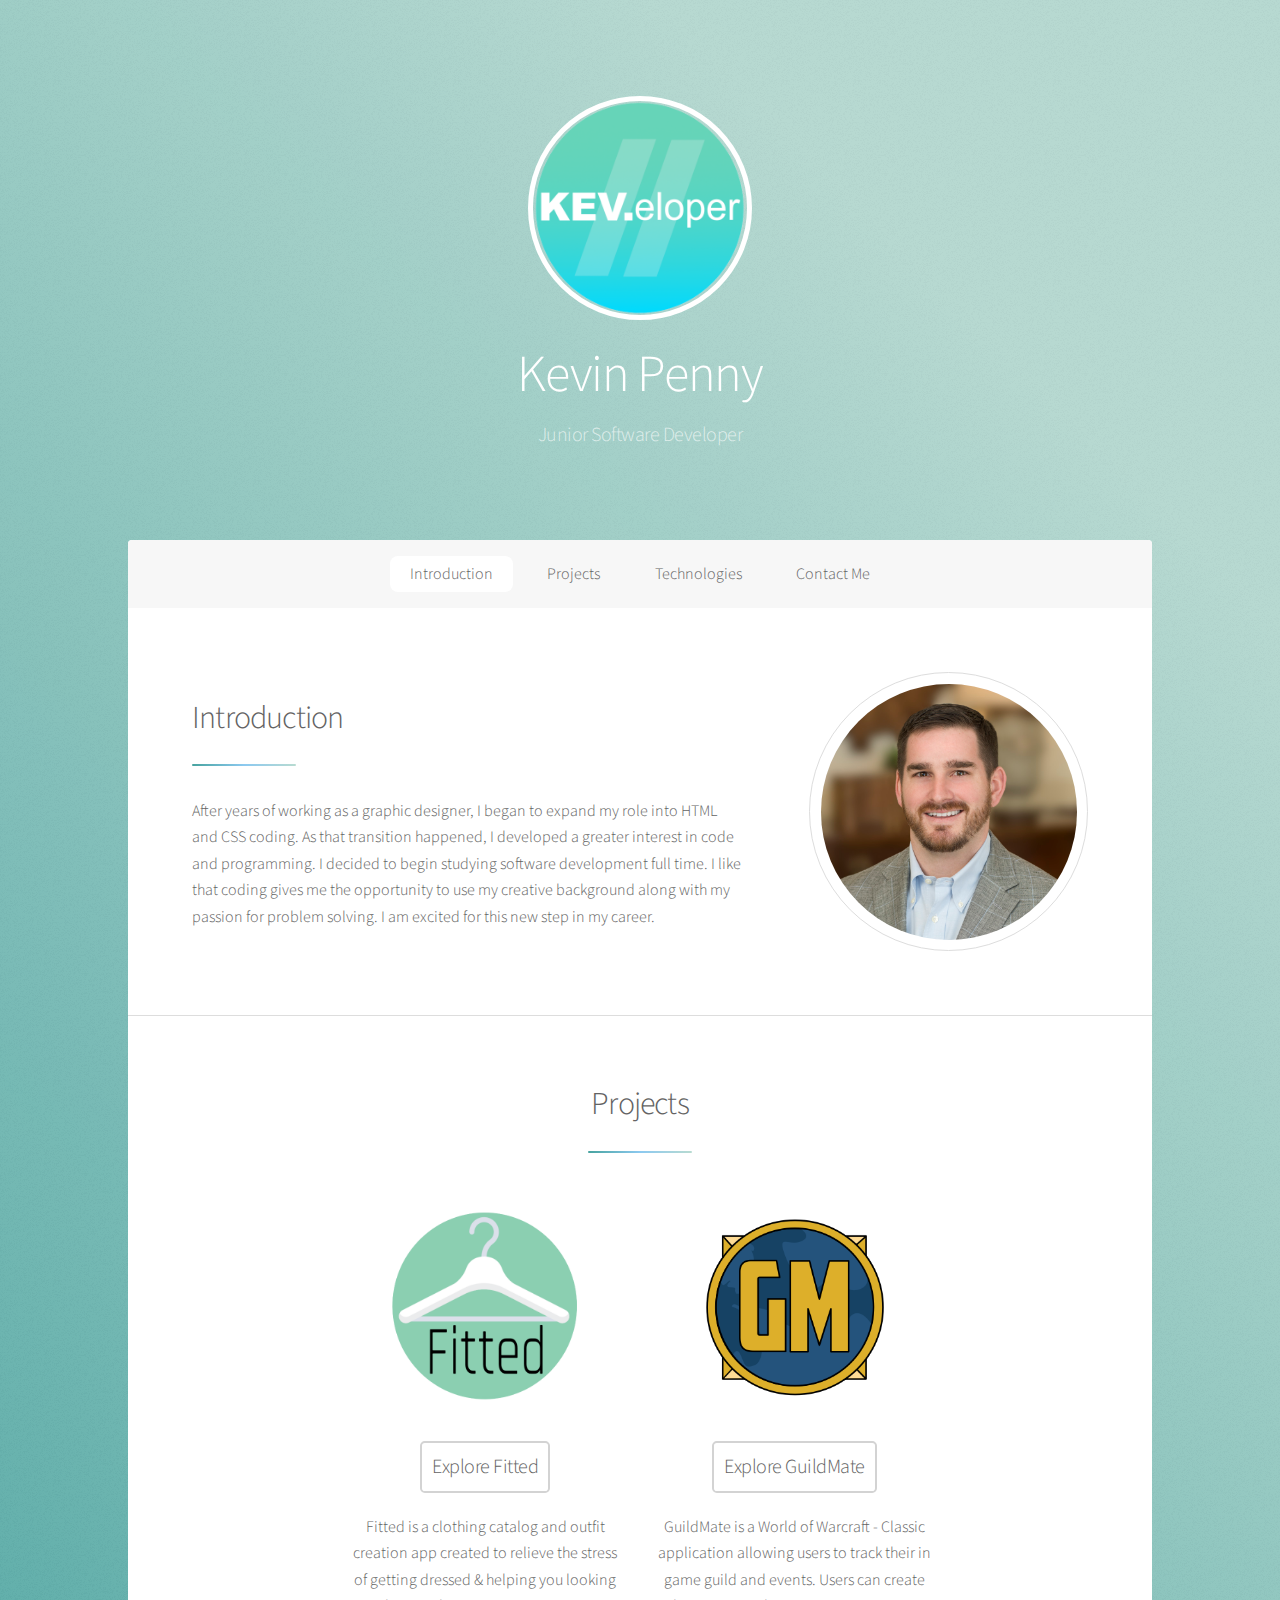
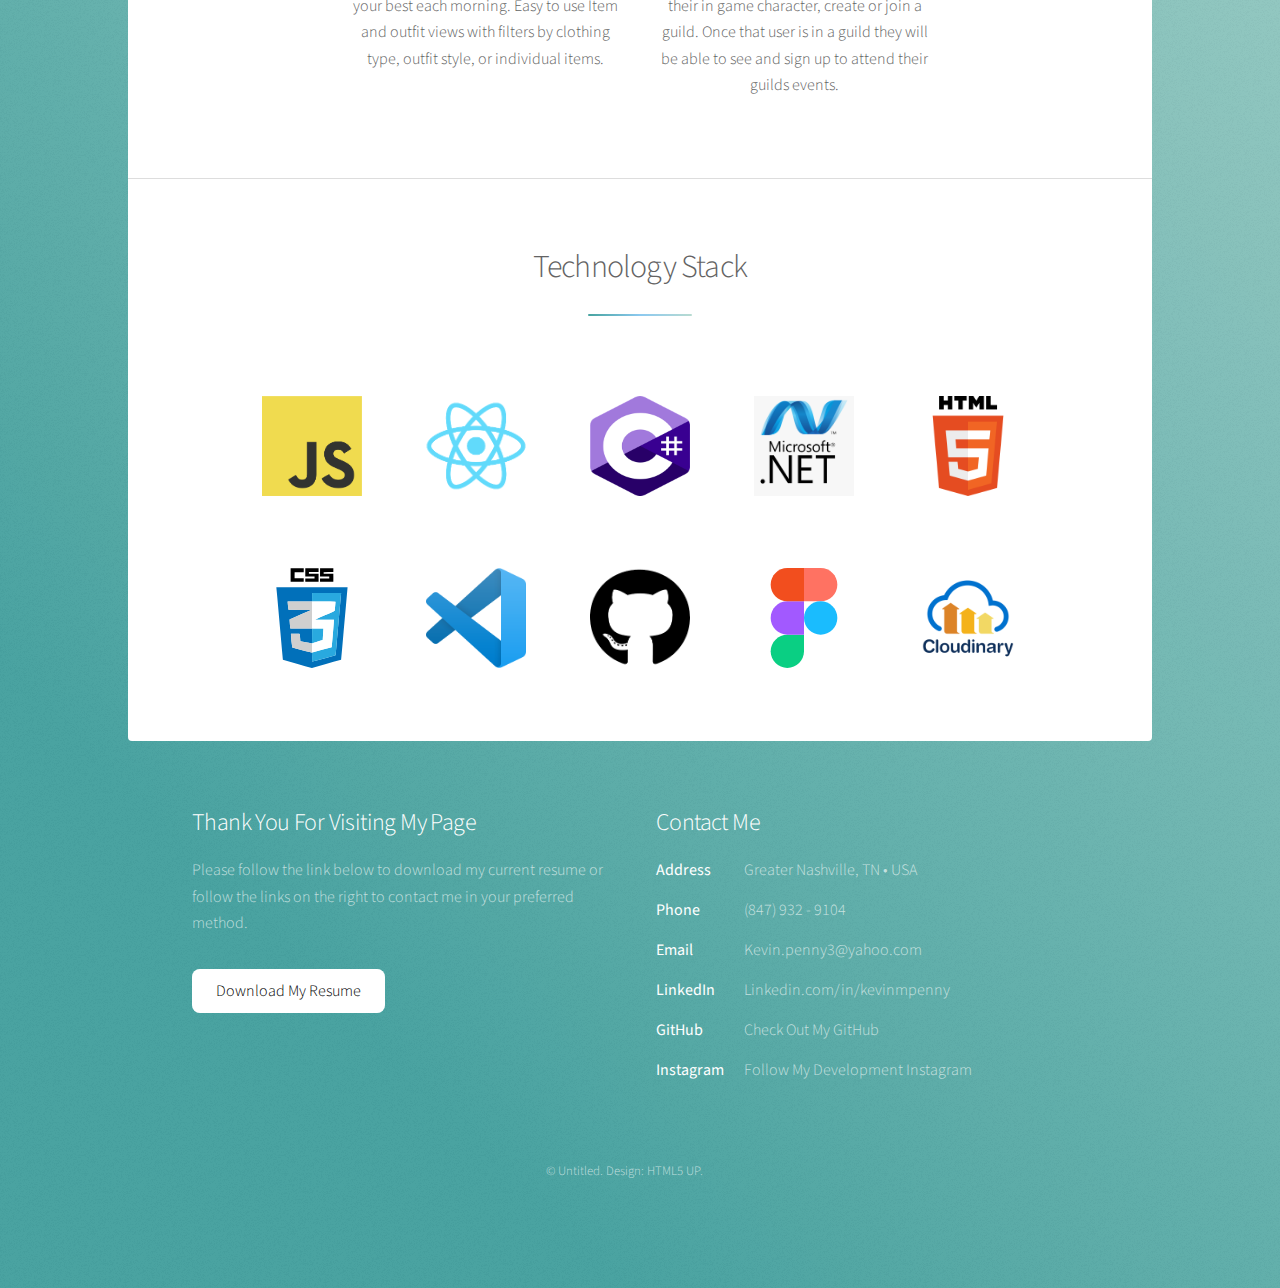
<file: index.html>
<!DOCTYPE HTML>
<!--
	Stellar by HTML5 UP
	html5up.net | @ajlkn
	Free for personal and commercial use under the CCA 3.0 license (html5up.net/license)
-->
<html>

<head>
	<title>Kevin Penny - Developer</title>
	<meta charset="utf-8" />
	<meta name="viewport" content="width=device-width, initial-scale=1, user-scalable=no" />
	<link rel="stylesheet" href="assets/css/main.css" />
	<noscript>
		<link rel="stylesheet" href="assets/css/noscript.css" /></noscript>
</head>

<body class="is-preload">

	<!-- Wrapper -->
	<div id="wrapper">

		<!-- Header -->
		<header id="header" class="alt">
			<span class="logo logoborder"><img src="keveloperLogoTP.png" alt="" /></span>
			<h1>Kevin Penny</h1>
			<p>Junior Software Developer
			</p>
		</header>

		<!-- Nav -->
		<nav id="nav">
			<ul>
				<li><a href="#intro" class="active">Introduction</a></li>
				<li><a href="#first">Projects</a></li>
				<li><a href="#second">Technologies</a></li>
				<li><a href="#footer">Contact Me</a></li>
			</ul>
		</nav>

		<!-- Main -->
		<div id="main">

			<!-- Introduction -->
			<section id="intro" class="main">
				<div class="spotlight">
					<div class="content">
						<header class="major">
							<h2>Introduction</h2>
						</header>
						<p>After years of working as a graphic designer, I
							began to expand my role into HTML and CSS
							coding. As that transition happened, I developed a
							greater interest in code and programming. I
							decided to begin studying software development
							full time. I like that coding gives me the
							opportunity to use my creative background along
							with my passion for problem solving. I am excited
							for this new step in my career.</p>
					</div>
					<span class="image"><img src="images/Kevin_Penny_Web.jpg" alt="" /></span>
				</div>
			</section>

			<!-- First Section -->
			<section id="first" class="main special">
				<header class="major">
					<h2>Projects</h2>
				</header>
				<ul class="features">
					<!-- <li>
						<span class="icon solid major style1 fa-code"></span>
						<h3><a href="holidayRoad.html" class="featuresbutton">Explore Holiday Road</a></h3>
						<p>Holiday Road is a travel planning app allowing a user to select State Parks
							from a third party API. Once they have chosen a park they can select other
							attractions, restaurants and save the itinerary. Users will also see a 7 day forecast
							for
							their chosen location
						</p>
					</li> -->
					<li>
						<span class="icon major style3">
							<a href="fitted.html">
								<img class="projectImage" src="fittedLogo-removebg-preview.png" alt="Fitted" />
							</a>
						</span>
						<h3><a href="fitted.html" class="featuresbutton">Explore Fitted</a></h3>
						<p>Fitted is a clothing catalog and outfit creation app
							created to relieve the stress of getting dressed &
							helping you looking your best each morning. Easy
							to use Item and outfit views with filters by
							clothing type, outfit style, or individual items.
						</p>

					</li>
					<li>
						<span class="icon major style3 ">
							<a href="Guildmate.html">
								<img class="projectImage" src="Guildmateicon.png" alt="" />
							</a>
						</span>
						<h3><a href="Guildmate.html" class="featuresbutton">Explore GuildMate</a></h3>
						<p>GuildMate is a World of Warcraft - Classic application allowing users to track their in game
							guild and events. Users can create their in game character, create or join a guild. Once
							that user is in a guild they will be able to see and sign up to attend their guilds events.
					</li>
				</ul>
			</section>

			<!-- Second Section -->
			<section id="second" class="main special">
				<header class="major">
					<h2 class="major">Technology Stack</h2>

				</header>
				<div class="technologies">
					<span class="techStackLogo"><img src="JavaScript-logo.png" alt="react" /> </span>
					<span class="techStackLogo"><img src="reactLogo.svg" alt="react" /> </span>
					<span class="techStackLogo"><img src="c-sharp-c-logo-02F17714BA-seeklogo.com.png" alt="react" />
					</span>
					<span class="techStackLogo"><img src="dotnet.png" alt="react" /> </span>
					<span class="techStackLogo"><img src="512px-HTML5_logo_and_wordmark.svg.png" alt="html5" />
					</span>
					<span class="techStackLogo"><img src="CSS.3.svg" alt="html5" /> </span>
					<span class="techStackLogo"><img src="1024px-Visual_Studio_Code_1.35_icon.svg.png" alt="html5" />
					</span>
					<span class="techStackLogo"><img src="github.png" alt="html5" /> </span>
					<span class="techStackLogo"><img src="Figma-logo.svg" alt="html5" /> </span>
					<span class="techStackLogo"><img src="cloudinary_vertical_logo_for_white_bg.png" alt="html5" />
					</span>
				</div>
			</section>


		</div>

		<!-- Footer -->
		<footer id="footer">
			<section>
				<h2>Thank You For Visiting My Page</h2>
				<p>Please follow the link below to download my current resume or follow the links on the right to
					contact me in your preferred method.</p>
				<ul class="actions">
					<li><a href="Kevin Penny Resume.pdf" class="button" target="_blank">Download My Resume</a></li>
				</ul>
			</section>
			<section>
				<h2>Contact Me</h2>
				<dl class="alt">
					<dt>Address</dt>
					<dd>Greater Nashville, TN &bull; USA</dd>
					<dt>Phone</dt>
					<dd>(847) 932 - 9104</dd>
					<dt>Email</dt>
					<dd><a href="#">Kevin.penny3@yahoo.com</a></dd>
					<dt>LinkedIn</dt>
					<dd><a class="socialLinks" href="https://www.linkedin.com/in/kevinmpenny/"
							target="_blank">Linkedin.com/in/kevinmpenny</a></li>
					</dd>
					<dt>GitHub</dt>
					<dd><a class="socialLinks" href="https://github.com/kevinpenny3" target="_blank">Check Out My
							GitHub</a>
						</li>
					</dd>
					<dt>Instagram</dt>
					<dd><a class="socialLinks" href="http://instagram.com/kev.eloper" target="_blank">Follow My
							Development
							Instagram</a></li>
					</dd>
				</dl>
			</section>
			<p class="copyright">&copy; Untitled. Design: <a href="https://html5up.net">HTML5 UP</a>.</p>
		</footer>

	</div>

	<!-- Scripts -->
	<script src="assets/js/jquery.min.js"></script>
	<script src="assets/js/jquery.scrollex.min.js"></script>
	<script src="assets/js/jquery.scrolly.min.js"></script>
	<script src="assets/js/browser.min.js"></script>
	<script src="assets/js/breakpoints.min.js"></script>
	<script src="assets/js/util.js"></script>
	<script src="assets/js/main.js"></script>

</body>

</html>
</file>
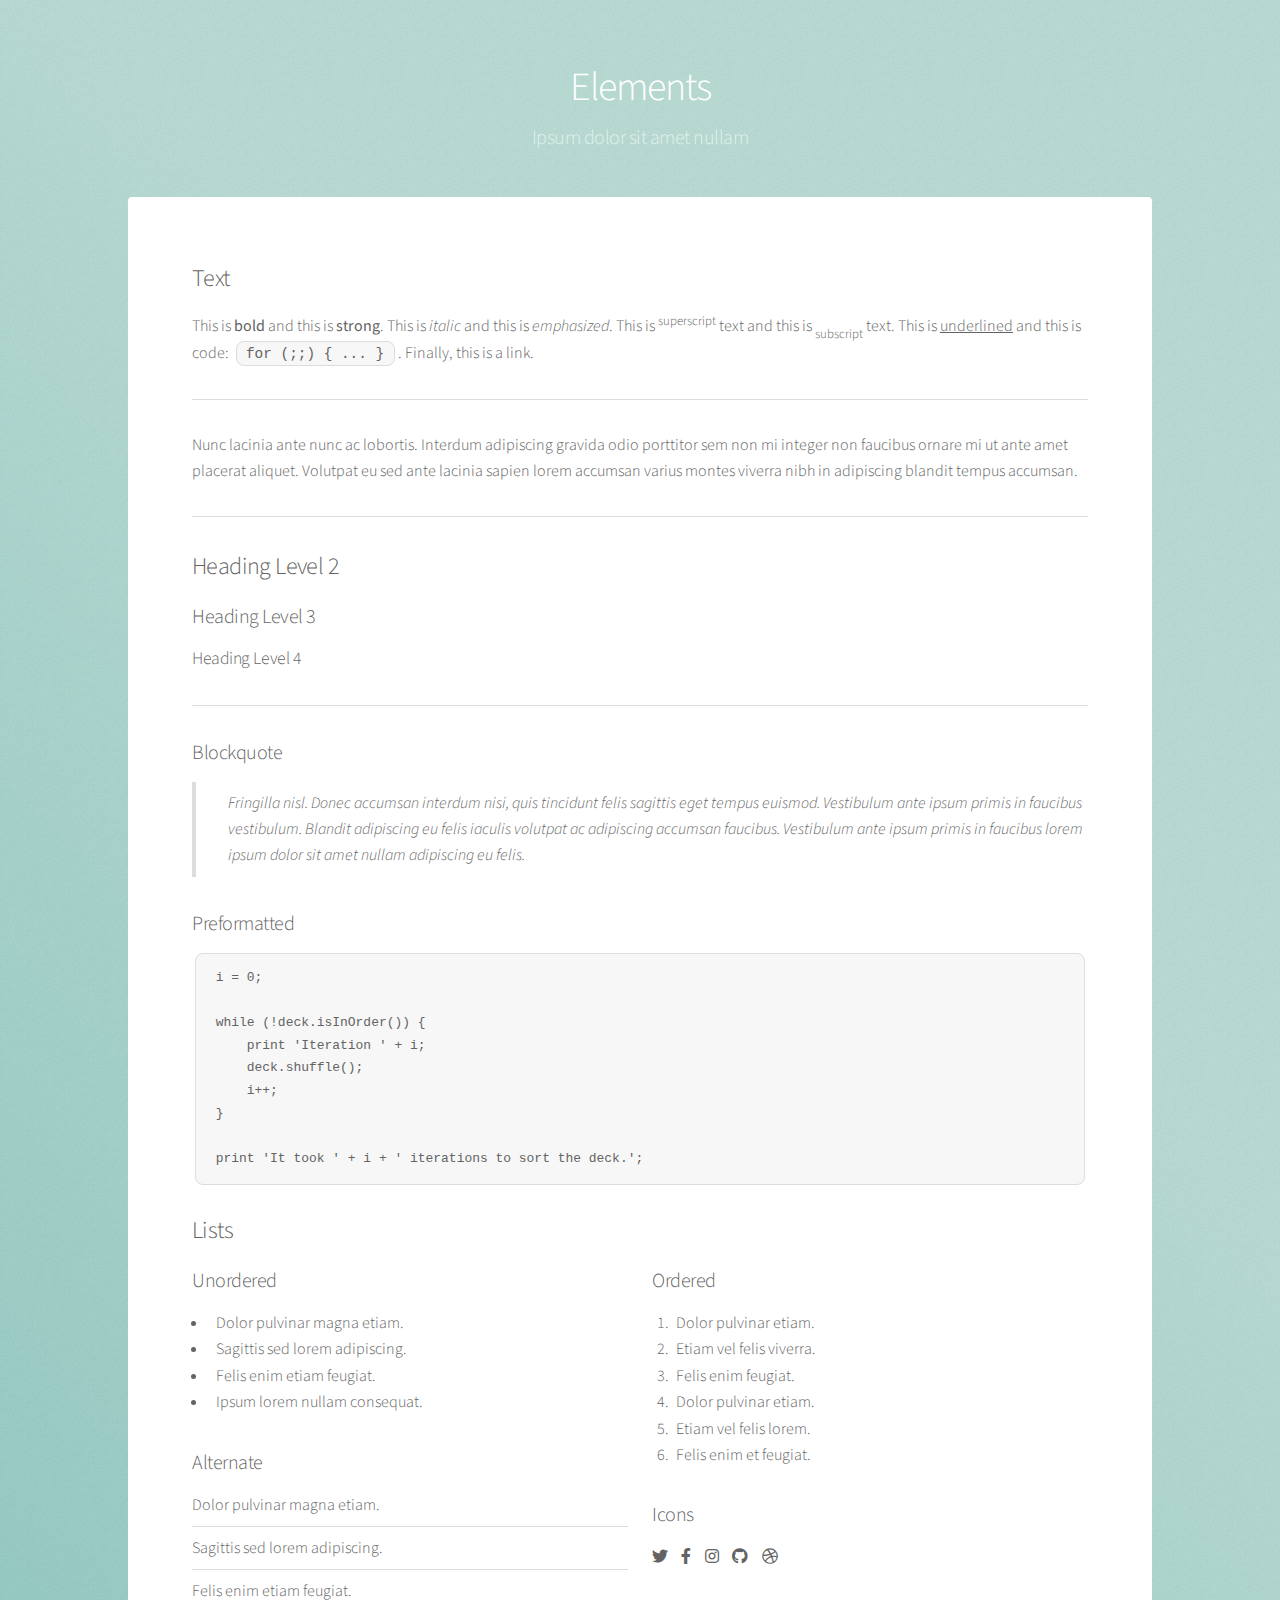
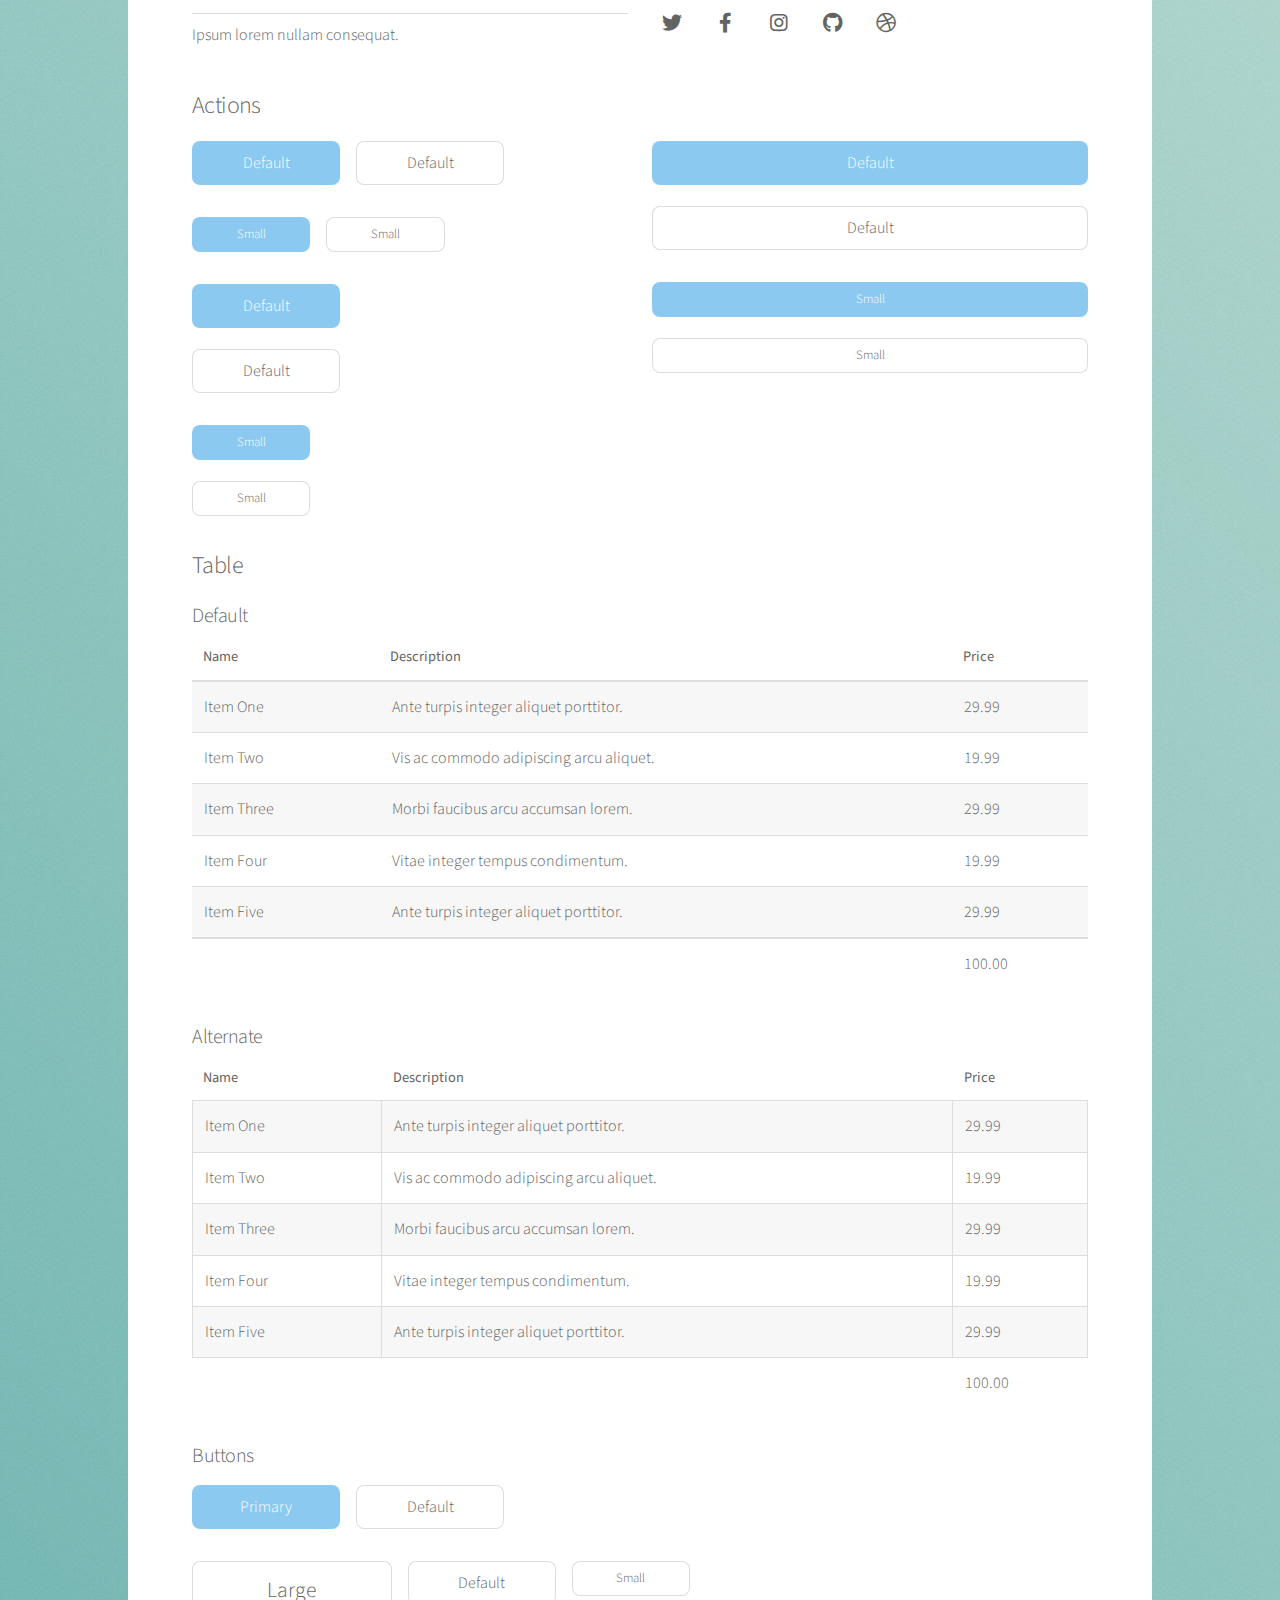
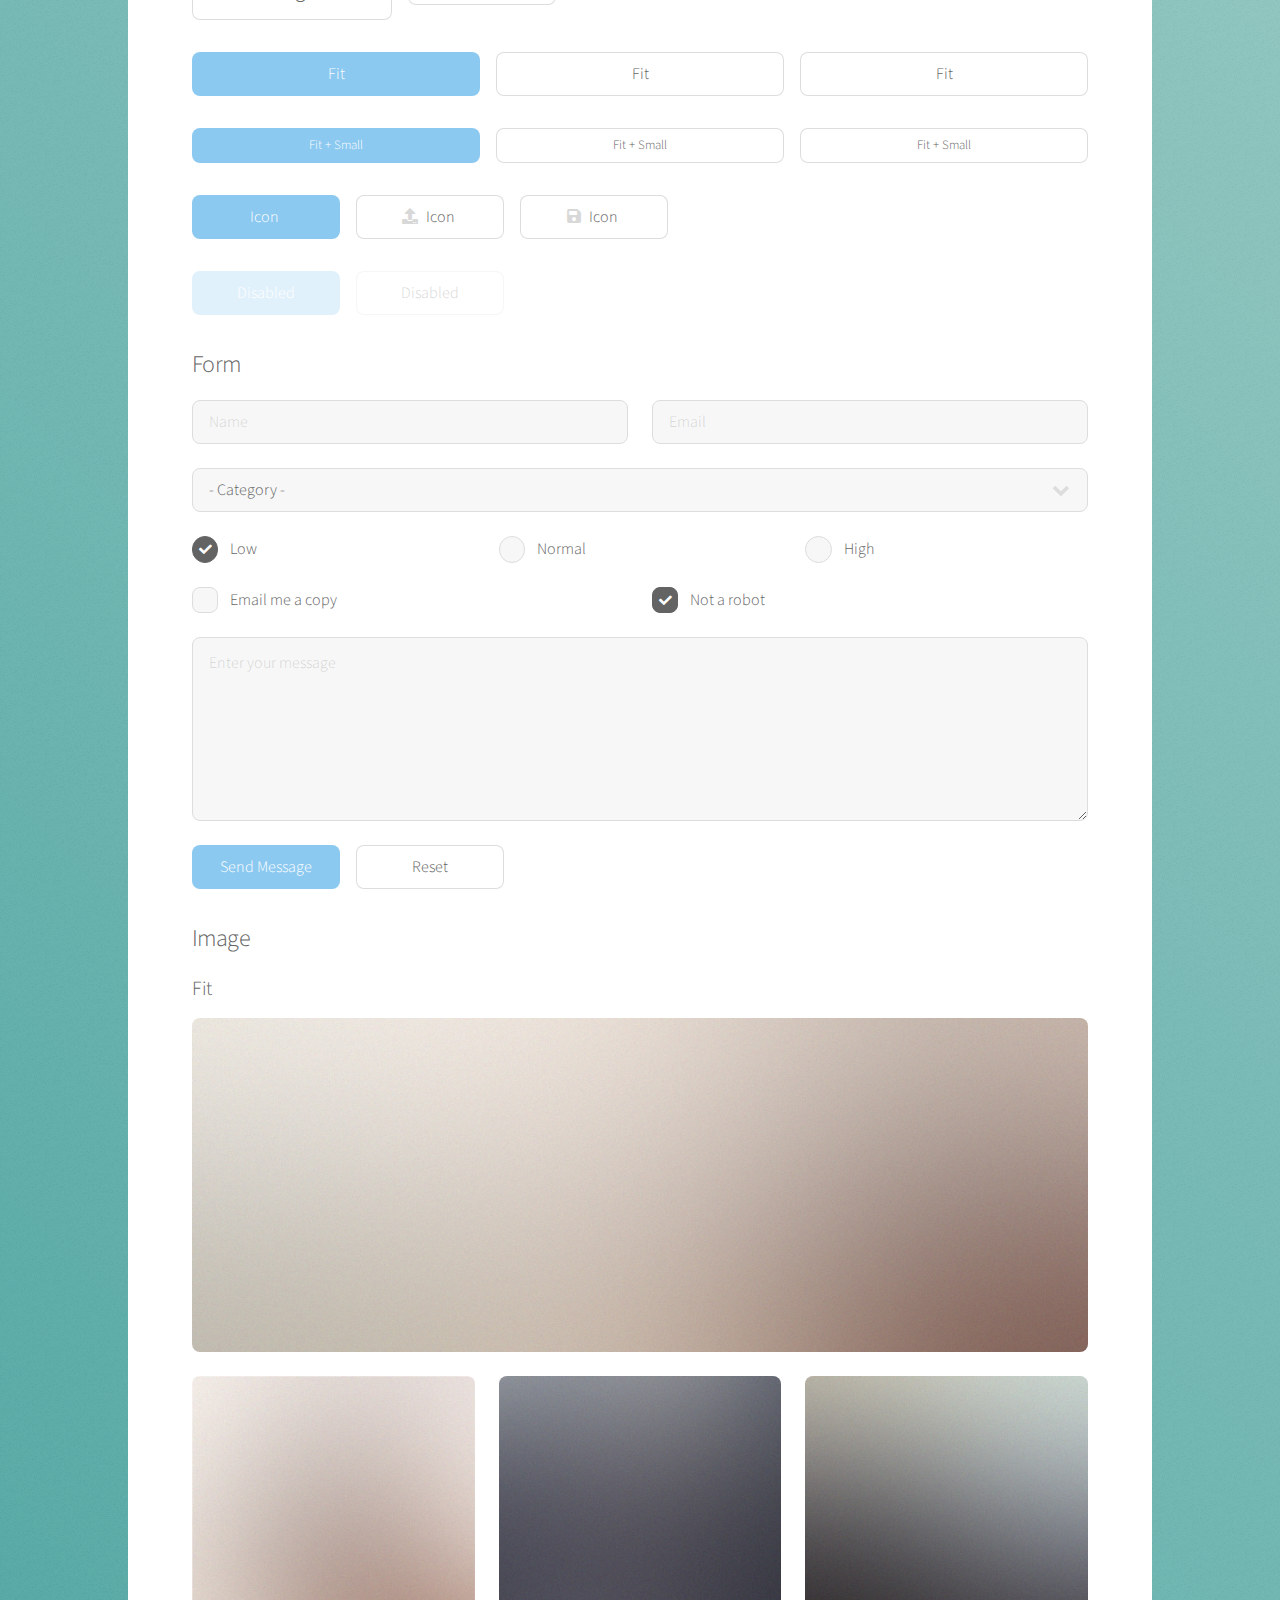
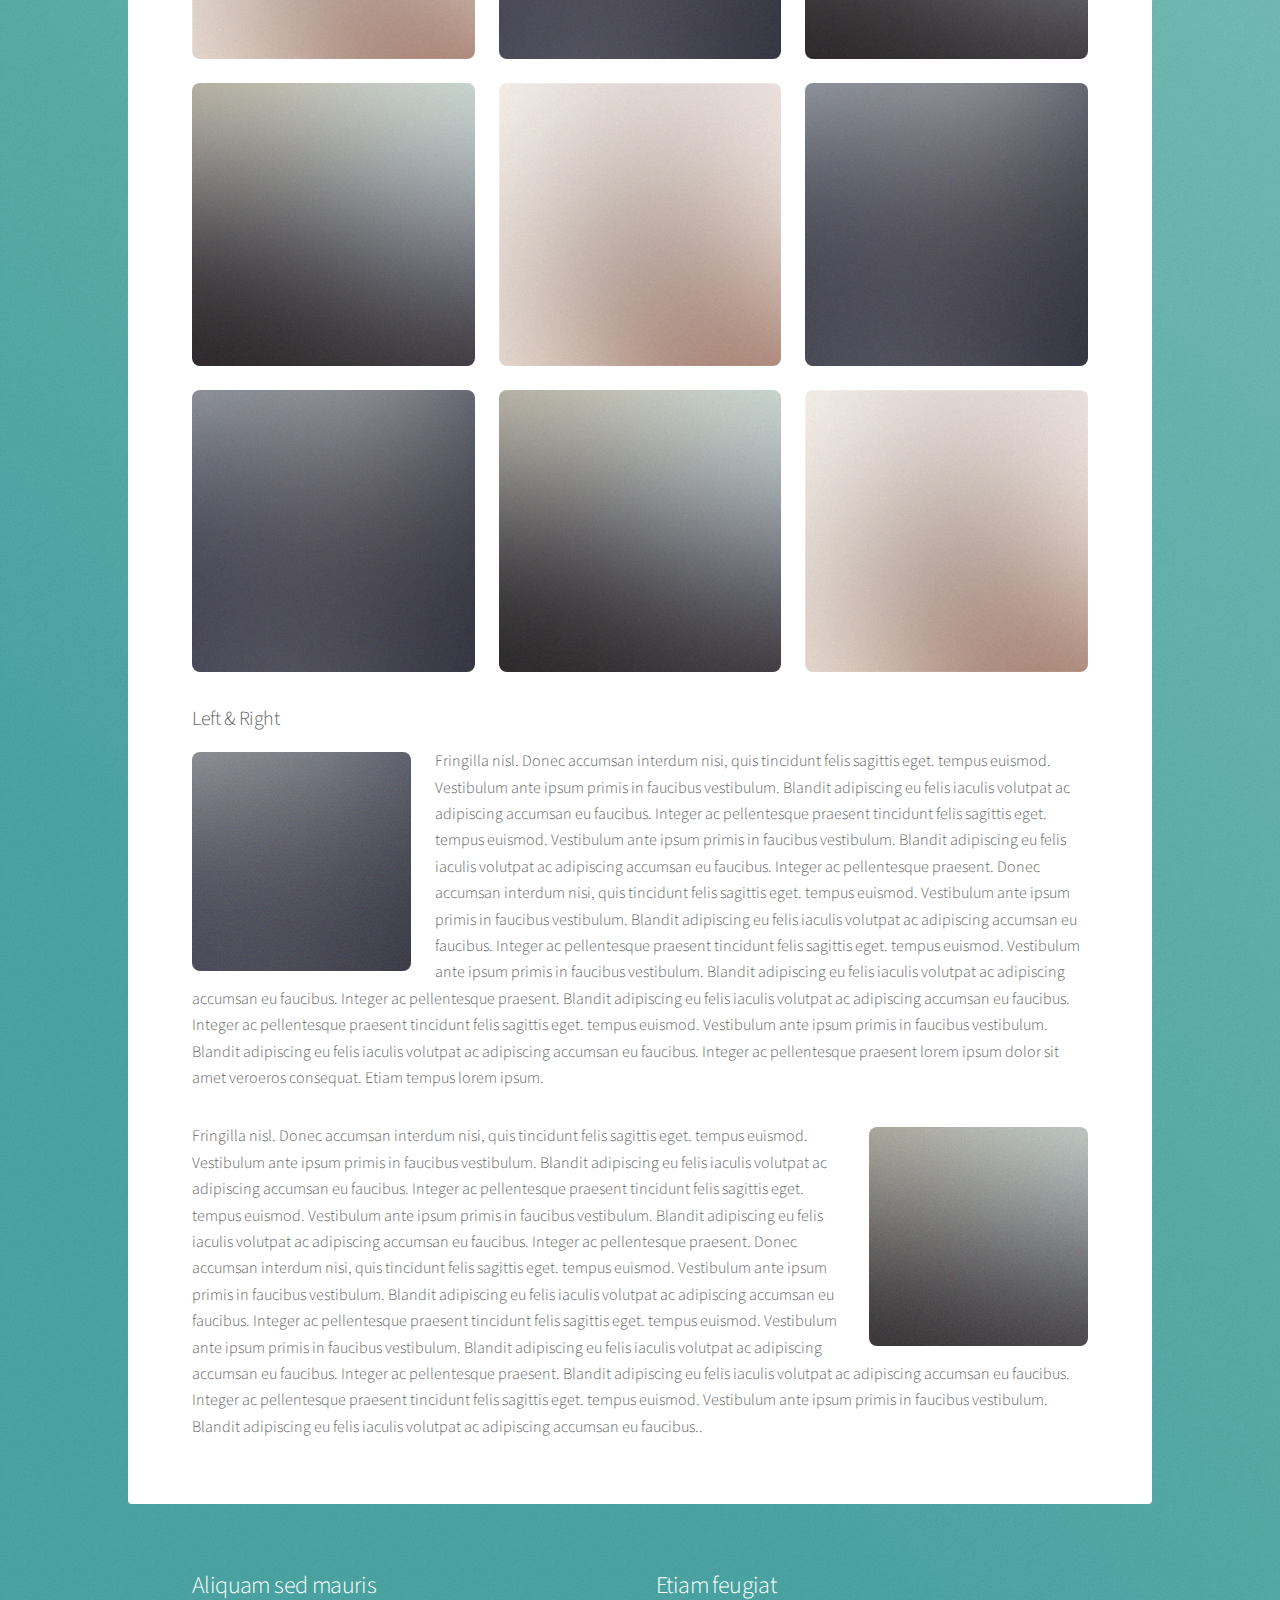
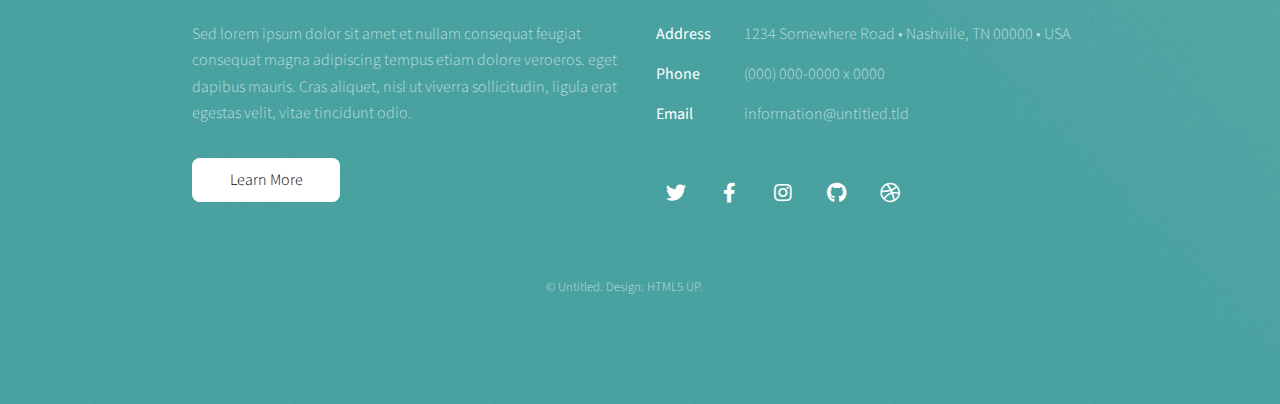
<file: elements.html>
<!DOCTYPE HTML>
<!--
	Stellar by HTML5 UP
	html5up.net | @ajlkn
	Free for personal and commercial use under the CCA 3.0 license (html5up.net/license)
-->
<html>
	<head>
		<title>Elements - Stellar by HTML5 UP</title>
		<meta charset="utf-8" />
		<meta name="viewport" content="width=device-width, initial-scale=1, user-scalable=no" />
		<link rel="stylesheet" href="assets/css/main.css" />
		<noscript><link rel="stylesheet" href="assets/css/noscript.css" /></noscript>
	</head>
	<body class="is-preload">

		<!-- Wrapper -->
			<div id="wrapper">

				<!-- Header -->
					<header id="header">
						<h1>Elements</h1>
						<p>Ipsum dolor sit amet nullam</p>
					</header>

				<!-- Main -->
					<div id="main">

						<!-- Content -->
							<section id="content" class="main">

								<!-- Text -->
									<section>
										<h2>Text</h2>
										<p>This is <b>bold</b> and this is <strong>strong</strong>. This is <i>italic</i> and this is <em>emphasized</em>.
										This is <sup>superscript</sup> text and this is <sub>subscript</sub> text.
										This is <u>underlined</u> and this is code: <code>for (;;) { ... }</code>. Finally, <a href="#">this is a link</a>.</p>
										<hr />
										<p>Nunc lacinia ante nunc ac lobortis. Interdum adipiscing gravida odio porttitor sem non mi integer non faucibus ornare mi ut ante amet placerat aliquet. Volutpat eu sed ante lacinia sapien lorem accumsan varius montes viverra nibh in adipiscing blandit tempus accumsan.</p>
										<hr />
										<h2>Heading Level 2</h2>
										<h3>Heading Level 3</h3>
										<h4>Heading Level 4</h4>
										<hr />
										<h3>Blockquote</h3>
										<blockquote>Fringilla nisl. Donec accumsan interdum nisi, quis tincidunt felis sagittis eget tempus euismod. Vestibulum ante ipsum primis in faucibus vestibulum. Blandit adipiscing eu felis iaculis volutpat ac adipiscing accumsan faucibus. Vestibulum ante ipsum primis in faucibus lorem ipsum dolor sit amet nullam adipiscing eu felis.</blockquote>
										<h3>Preformatted</h3>
										<pre><code>i = 0;

while (!deck.isInOrder()) {
    print 'Iteration ' + i;
    deck.shuffle();
    i++;
}

print 'It took ' + i + ' iterations to sort the deck.';</code></pre>
									</section>

								<!-- Lists -->
									<section>
										<h2>Lists</h2>
										<div class="row">
											<div class="col-6 col-12-medium">
												<h3>Unordered</h3>
												<ul>
													<li>Dolor pulvinar magna etiam.</li>
													<li>Sagittis sed lorem adipiscing.</li>
													<li>Felis enim etiam feugiat.</li>
													<li>Ipsum lorem nullam consequat.</li>
												</ul>
												<h3>Alternate</h3>
												<ul class="alt">
													<li>Dolor pulvinar magna etiam.</li>
													<li>Sagittis sed lorem adipiscing.</li>
													<li>Felis enim etiam feugiat.</li>
													<li>Ipsum lorem nullam consequat.</li>
												</ul>
											</div>
											<div class="col-6 col-12-medium">
												<h3>Ordered</h3>
												<ol>
													<li>Dolor pulvinar etiam.</li>
													<li>Etiam vel felis viverra.</li>
													<li>Felis enim feugiat.</li>
													<li>Dolor pulvinar etiam.</li>
													<li>Etiam vel felis lorem.</li>
													<li>Felis enim et feugiat.</li>
												</ol>
												<h3>Icons</h3>
												<ul class="icons">
													<li><a href="#" class="icon brands fa-twitter"><span class="label">Twitter</span></a></li>
													<li><a href="#" class="icon brands fa-facebook-f"><span class="label">Facebook</span></a></li>
													<li><a href="#" class="icon brands fa-instagram"><span class="label">Instagram</span></a></li>
													<li><a href="#" class="icon brands fa-github"><span class="label">GitHub</span></a></li>
													<li><a href="#" class="icon brands fa-dribbble"><span class="label">Dribbble</span></a></li>
												</ul>
												<ul class="icons">
													<li><a href="#" class="icon brands alt fa-twitter"><span class="label">Twitter</span></a></li>
													<li><a href="#" class="icon brands alt fa-facebook-f"><span class="label">Facebook</span></a></li>
													<li><a href="#" class="icon brands alt fa-instagram"><span class="label">Instagram</span></a></li>
													<li><a href="#" class="icon brands alt fa-github"><span class="label">GitHub</span></a></li>
													<li><a href="#" class="icon brands alt fa-dribbble"><span class="label">Dribbble</span></a></li>
												</ul>
											</div>
										</div>
										<h2>Actions</h2>
										<div class="row">
											<div class="col-6 col-12-medium">
												<ul class="actions">
													<li><a href="#" class="button primary">Default</a></li>
													<li><a href="#" class="button">Default</a></li>
												</ul>
												<ul class="actions small">
													<li><a href="#" class="button primary small">Small</a></li>
													<li><a href="#" class="button small">Small</a></li>
												</ul>
												<ul class="actions stacked">
													<li><a href="#" class="button primary">Default</a></li>
													<li><a href="#" class="button">Default</a></li>
												</ul>
												<ul class="actions stacked">
													<li><a href="#" class="button primary small">Small</a></li>
													<li><a href="#" class="button small">Small</a></li>
												</ul>
											</div>
											<div class="col-6 col-12-medium">
												<ul class="actions stacked">
													<li><a href="#" class="button primary fit">Default</a></li>
													<li><a href="#" class="button fit">Default</a></li>
												</ul>
												<ul class="actions stacked">
													<li><a href="#" class="button primary small fit">Small</a></li>
													<li><a href="#" class="button small fit">Small</a></li>
												</ul>
											</div>
										</div>
									</section>

								<!-- Table -->
									<section>
										<h2>Table</h2>
										<h3>Default</h3>
										<div class="table-wrapper">
											<table>
												<thead>
													<tr>
														<th>Name</th>
														<th>Description</th>
														<th>Price</th>
													</tr>
												</thead>
												<tbody>
													<tr>
														<td>Item One</td>
														<td>Ante turpis integer aliquet porttitor.</td>
														<td>29.99</td>
													</tr>
													<tr>
														<td>Item Two</td>
														<td>Vis ac commodo adipiscing arcu aliquet.</td>
														<td>19.99</td>
													</tr>
													<tr>
														<td>Item Three</td>
														<td> Morbi faucibus arcu accumsan lorem.</td>
														<td>29.99</td>
													</tr>
													<tr>
														<td>Item Four</td>
														<td>Vitae integer tempus condimentum.</td>
														<td>19.99</td>
													</tr>
													<tr>
														<td>Item Five</td>
														<td>Ante turpis integer aliquet porttitor.</td>
														<td>29.99</td>
													</tr>
												</tbody>
												<tfoot>
													<tr>
														<td colspan="2"></td>
														<td>100.00</td>
													</tr>
												</tfoot>
											</table>
										</div>

										<h3>Alternate</h3>
										<div class="table-wrapper">
											<table class="alt">
												<thead>
													<tr>
														<th>Name</th>
														<th>Description</th>
														<th>Price</th>
													</tr>
												</thead>
												<tbody>
													<tr>
														<td>Item One</td>
														<td>Ante turpis integer aliquet porttitor.</td>
														<td>29.99</td>
													</tr>
													<tr>
														<td>Item Two</td>
														<td>Vis ac commodo adipiscing arcu aliquet.</td>
														<td>19.99</td>
													</tr>
													<tr>
														<td>Item Three</td>
														<td> Morbi faucibus arcu accumsan lorem.</td>
														<td>29.99</td>
													</tr>
													<tr>
														<td>Item Four</td>
														<td>Vitae integer tempus condimentum.</td>
														<td>19.99</td>
													</tr>
													<tr>
														<td>Item Five</td>
														<td>Ante turpis integer aliquet porttitor.</td>
														<td>29.99</td>
													</tr>
												</tbody>
												<tfoot>
													<tr>
														<td colspan="2"></td>
														<td>100.00</td>
													</tr>
												</tfoot>
											</table>
										</div>
									</section>

								<!-- Buttons -->
									<section>
										<h3>Buttons</h3>
										<ul class="actions">
											<li><a href="#" class="button primary">Primary</a></li>
											<li><a href="#" class="button">Default</a></li>
										</ul>
										<ul class="actions">
											<li><a href="#" class="button large">Large</a></li>
											<li><a href="#" class="button">Default</a></li>
											<li><a href="#" class="button small">Small</a></li>
										</ul>
										<ul class="actions fit">
											<li><a href="#" class="button primary fit">Fit</a></li>
											<li><a href="#" class="button fit">Fit</a></li>
											<li><a href="#" class="button fit">Fit</a></li>
										</ul>
										<ul class="actions fit small">
											<li><a href="#" class="button primary fit small">Fit + Small</a></li>
											<li><a href="#" class="button fit small">Fit + Small</a></li>
											<li><a href="#" class="button fit small">Fit + Small</a></li>
										</ul>
										<ul class="actions">
											<li><a href="#" class="button primary icon solidfa-download">Icon</a></li>
											<li><a href="#" class="button icon solid fa-upload">Icon</a></li>
											<li><a href="#" class="button icon solid fa-save">Icon</a></li>
										</ul>
										<ul class="actions">
											<li><span class="button primary disabled">Disabled</span></li>
											<li><span class="button disabled">Disabled</span></li>
										</ul>
									</section>

								<!-- Form -->
									<section>
										<h2>Form</h2>
										<form method="post" action="#">
											<div class="row gtr-uniform">
												<div class="col-6 col-12-xsmall">
													<input type="text" name="demo-name" id="demo-name" value="" placeholder="Name" />
												</div>
												<div class="col-6 col-12-xsmall">
													<input type="email" name="demo-email" id="demo-email" value="" placeholder="Email" />
												</div>
												<div class="col-12">
													<select name="demo-category" id="demo-category">
														<option value="">- Category -</option>
														<option value="1">Manufacturing</option>
														<option value="1">Shipping</option>
														<option value="1">Administration</option>
														<option value="1">Human Resources</option>
													</select>
												</div>
												<div class="col-4 col-12-small">
													<input type="radio" id="demo-priority-low" name="demo-priority" checked>
													<label for="demo-priority-low">Low</label>
												</div>
												<div class="col-4 col-12-small">
													<input type="radio" id="demo-priority-normal" name="demo-priority">
													<label for="demo-priority-normal">Normal</label>
												</div>
												<div class="col-4 col-12-small">
													<input type="radio" id="demo-priority-high" name="demo-priority">
													<label for="demo-priority-high">High</label>
												</div>
												<div class="col-6 col-12-small">
													<input type="checkbox" id="demo-copy" name="demo-copy">
													<label for="demo-copy">Email me a copy</label>
												</div>
												<div class="col-6 col-12-small">
													<input type="checkbox" id="demo-human" name="demo-human" checked>
													<label for="demo-human">Not a robot</label>
												</div>
												<div class="col-12">
													<textarea name="demo-message" id="demo-message" placeholder="Enter your message" rows="6"></textarea>
												</div>
												<div class="col-12">
													<ul class="actions">
														<li><input type="submit" value="Send Message" class="primary" /></li>
														<li><input type="reset" value="Reset" /></li>
													</ul>
												</div>
											</div>
										</form>
									</section>

								<!-- Image -->
									<section>
										<h2>Image</h2>
										<h3>Fit</h3>
										<div class="box alt">
											<div class="row gtr-uniform">
												<div class="col-12"><span class="image fit"><img src="images/pic04.jpg" alt="" /></span></div>
												<div class="col-4"><span class="image fit"><img src="images/pic01.jpg" alt="" /></span></div>
												<div class="col-4"><span class="image fit"><img src="images/pic02.jpg" alt="" /></span></div>
												<div class="col-4"><span class="image fit"><img src="images/pic03.jpg" alt="" /></span></div>
												<div class="col-4"><span class="image fit"><img src="images/pic03.jpg" alt="" /></span></div>
												<div class="col-4"><span class="image fit"><img src="images/pic01.jpg" alt="" /></span></div>
												<div class="col-4"><span class="image fit"><img src="images/pic02.jpg" alt="" /></span></div>
												<div class="col-4"><span class="image fit"><img src="images/pic02.jpg" alt="" /></span></div>
												<div class="col-4"><span class="image fit"><img src="images/pic03.jpg" alt="" /></span></div>
												<div class="col-4"><span class="image fit"><img src="images/pic01.jpg" alt="" /></span></div>
											</div>
										</div>
										<h3>Left &amp; Right</h3>
										<p><span class="image left"><img src="images/pic05.jpg" alt="" /></span>Fringilla nisl. Donec accumsan interdum nisi, quis tincidunt felis sagittis eget. tempus euismod. Vestibulum ante ipsum primis in faucibus vestibulum. Blandit adipiscing eu felis iaculis volutpat ac adipiscing accumsan eu faucibus. Integer ac pellentesque praesent tincidunt felis sagittis eget. tempus euismod. Vestibulum ante ipsum primis in faucibus vestibulum. Blandit adipiscing eu felis iaculis volutpat ac adipiscing accumsan eu faucibus. Integer ac pellentesque praesent. Donec accumsan interdum nisi, quis tincidunt felis sagittis eget. tempus euismod. Vestibulum ante ipsum primis in faucibus vestibulum. Blandit adipiscing eu felis iaculis volutpat ac adipiscing accumsan eu faucibus. Integer ac pellentesque praesent tincidunt felis sagittis eget. tempus euismod. Vestibulum ante ipsum primis in faucibus vestibulum. Blandit adipiscing eu felis iaculis volutpat ac adipiscing accumsan eu faucibus. Integer ac pellentesque praesent. Blandit adipiscing eu felis iaculis volutpat ac adipiscing accumsan eu faucibus. Integer ac pellentesque praesent tincidunt felis sagittis eget. tempus euismod. Vestibulum ante ipsum primis in faucibus vestibulum. Blandit adipiscing eu felis iaculis volutpat ac adipiscing accumsan eu faucibus. Integer ac pellentesque praesent lorem ipsum dolor sit amet veroeros consequat. Etiam tempus lorem ipsum.</p>
										<p><span class="image right"><img src="images/pic06.jpg" alt="" /></span>Fringilla nisl. Donec accumsan interdum nisi, quis tincidunt felis sagittis eget. tempus euismod. Vestibulum ante ipsum primis in faucibus vestibulum. Blandit adipiscing eu felis iaculis volutpat ac adipiscing accumsan eu faucibus. Integer ac pellentesque praesent tincidunt felis sagittis eget. tempus euismod. Vestibulum ante ipsum primis in faucibus vestibulum. Blandit adipiscing eu felis iaculis volutpat ac adipiscing accumsan eu faucibus. Integer ac pellentesque praesent. Donec accumsan interdum nisi, quis tincidunt felis sagittis eget. tempus euismod. Vestibulum ante ipsum primis in faucibus vestibulum. Blandit adipiscing eu felis iaculis volutpat ac adipiscing accumsan eu faucibus. Integer ac pellentesque praesent tincidunt felis sagittis eget. tempus euismod. Vestibulum ante ipsum primis in faucibus vestibulum. Blandit adipiscing eu felis iaculis volutpat ac adipiscing accumsan eu faucibus. Integer ac pellentesque praesent. Blandit adipiscing eu felis iaculis volutpat ac adipiscing accumsan eu faucibus. Integer ac pellentesque praesent tincidunt felis sagittis eget. tempus euismod. Vestibulum ante ipsum primis in faucibus vestibulum. Blandit adipiscing eu felis iaculis volutpat ac adipiscing accumsan eu faucibus..</p>
									</section>

							</section>

					</div>

				<!-- Footer -->
					<footer id="footer">
						<section>
							<h2>Aliquam sed mauris</h2>
							<p>Sed lorem ipsum dolor sit amet et nullam consequat feugiat consequat magna adipiscing tempus etiam dolore veroeros. eget dapibus mauris. Cras aliquet, nisl ut viverra sollicitudin, ligula erat egestas velit, vitae tincidunt odio.</p>
							<ul class="actions">
								<li><a href="#" class="button">Learn More</a></li>
							</ul>
						</section>
						<section>
							<h2>Etiam feugiat</h2>
							<dl class="alt">
								<dt>Address</dt>
								<dd>1234 Somewhere Road &bull; Nashville, TN 00000 &bull; USA</dd>
								<dt>Phone</dt>
								<dd>(000) 000-0000 x 0000</dd>
								<dt>Email</dt>
								<dd><a href="#">information@untitled.tld</a></dd>
							</dl>
							<ul class="icons">
								<li><a href="#" class="icon brands fa-twitter alt"><span class="label">Twitter</span></a></li>
								<li><a href="#" class="icon brands fa-facebook-f alt"><span class="label">Facebook</span></a></li>
								<li><a href="#" class="icon brands fa-instagram alt"><span class="label">Instagram</span></a></li>
								<li><a href="#" class="icon brands fa-github alt"><span class="label">GitHub</span></a></li>
								<li><a href="#" class="icon brands fa-dribbble alt"><span class="label">Dribbble</span></a></li>
							</ul>
						</section>
						<p class="copyright">&copy; Untitled. Design: <a href="https://html5up.net">HTML5 UP</a>.</p>
					</footer>

			</div>

		<!-- Scripts -->
			<script src="assets/js/jquery.min.js"></script>
			<script src="assets/js/jquery.scrollex.min.js"></script>
			<script src="assets/js/jquery.scrolly.min.js"></script>
			<script src="assets/js/browser.min.js"></script>
			<script src="assets/js/breakpoints.min.js"></script>
			<script src="assets/js/util.js"></script>
			<script src="assets/js/main.js"></script>

	</body>
</html>
</file>
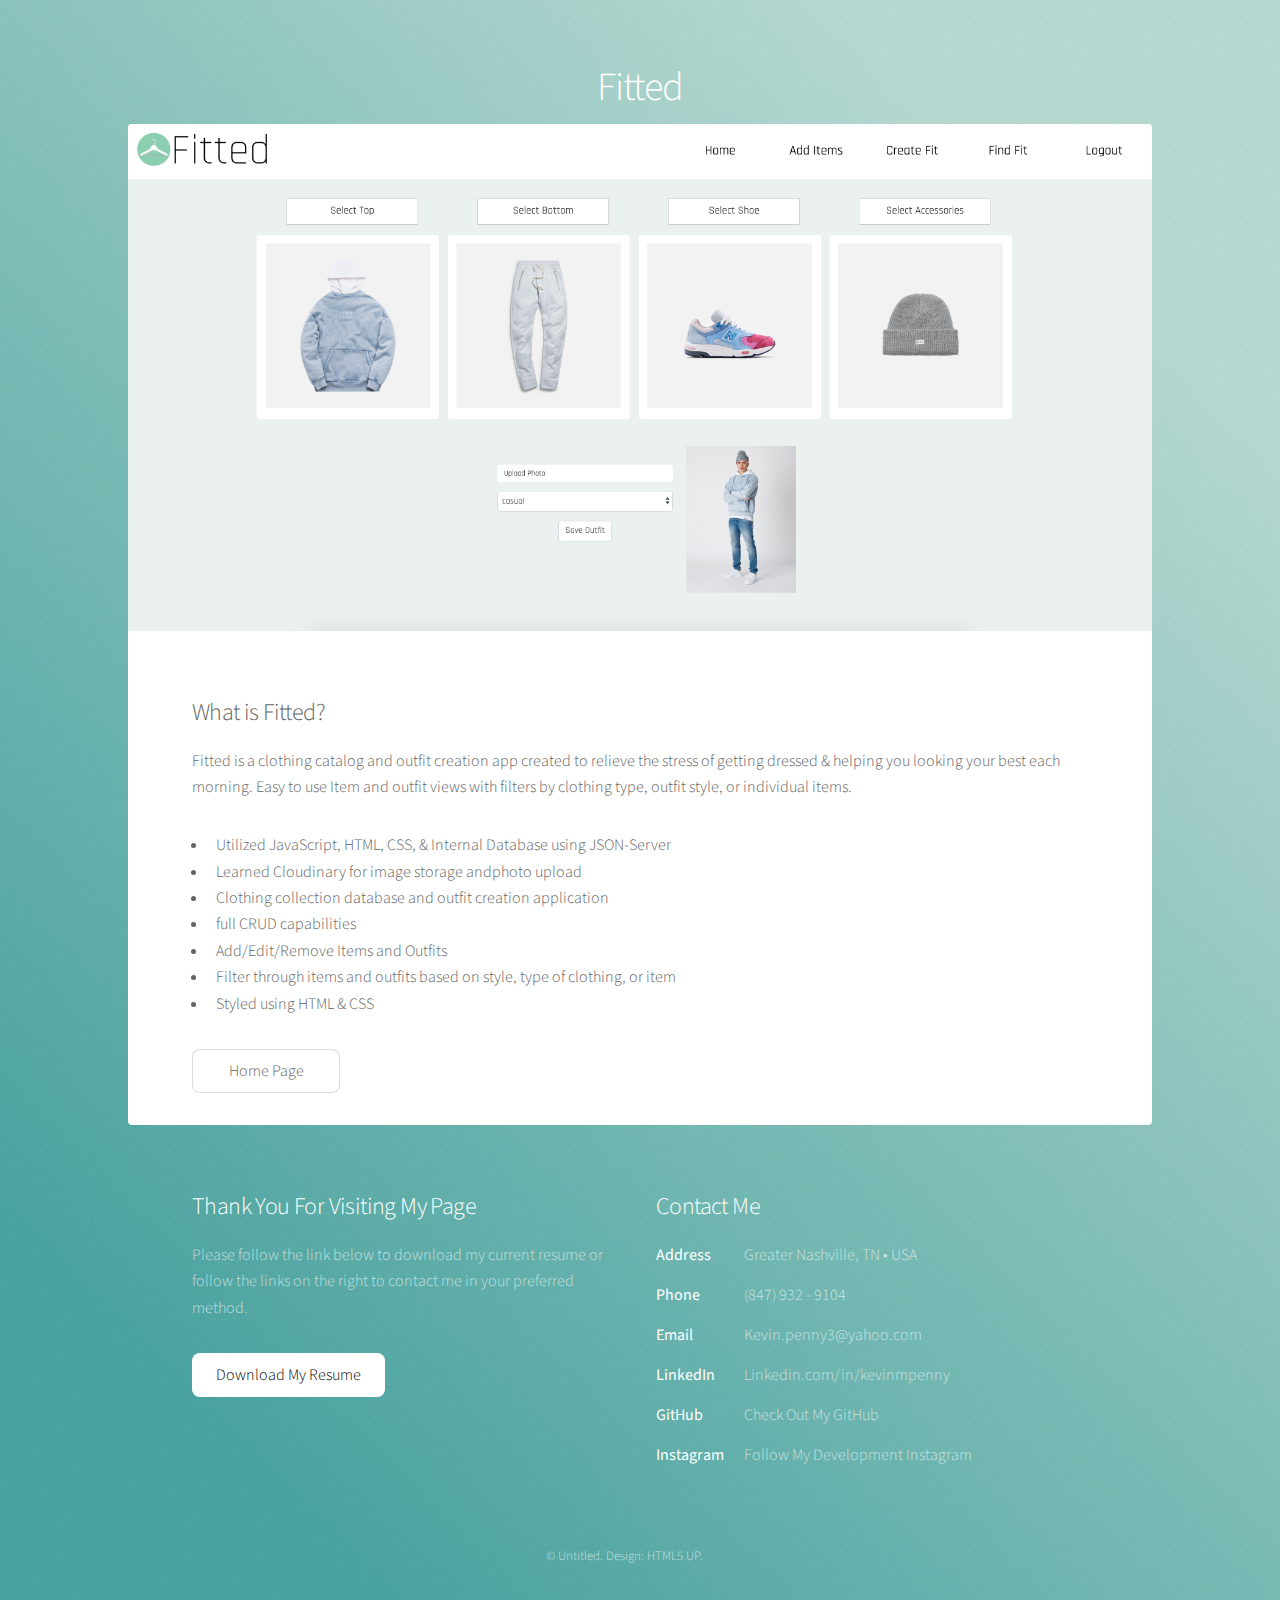
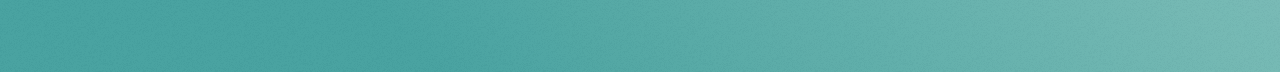
<file: fitted.html>
<!DOCTYPE HTML>
<!--
	Stellar by HTML5 UP
	html5up.net | @ajlkn
	Free for personal and commercial use under the CCA 3.0 license (html5up.net/license)
-->
<html>

<head>
	<title>Keveloper - Fitted</title>
	<meta charset="utf-8" />
	<meta name="viewport" content="width=device-width, initial-scale=1, user-scalable=no" />
	<link rel="stylesheet" href="assets/css/main.css" />
	<noscript>
		<link rel="stylesheet" href="assets/css/noscript.css" /></noscript>
</head>

<body class="is-preload">

	<!-- Wrapper -->
	<div id="wrapper">

		<!-- Header -->
		<header id="header">
			<h1>Fitted</h1>
		</header>

		<!-- Main -->
		<div id="main">

			<!-- Content -->
			<section id="content" class="main">
				<span class="image main"><img src="fittedCaps2.png" alt="" /></span>
				<h2>What is Fitted?</h2>
				<p>Fitted is a clothing catalog and outfit creation app
					created to relieve the stress of getting dressed &
					helping you looking your best each morning. Easy
					to use Item and outfit views with filters by
					clothing type, outfit style, or individual items.</p>
				<ul>
					<li>
						Utilized JavaScript, HTML, CSS, & Internal Database using JSON-Server
					</li>
					<li>
						Learned Cloudinary for image storage andphoto upload
					</li>
					<li>
						Clothing collection database and outfit creation application
					</li>
					<li>
						full CRUD capabilities
					</li>
					<li>
						Add/Edit/Remove Items and Outfits
					</li>
					<li>
						Filter through items and outfits based on style, type of clothing, or item
					</li>
					<li>
						Styled using HTML & CSS
					</li>
				</ul>
				<a href="index.html" class="button">Home Page</a>

			</section>

		</div>

		<!-- Footer -->
		<footer id="footer">
			<section>
				<h2>Thank You For Visiting My Page</h2>
				<p>Please follow the link below to download my current resume or follow the links on the right to
					contact me in your preferred method.</p>
				<ul class="actions">
					<li><a href="Kevin Penny Resume.pdf" class="button">Download My Resume</a></li>
				</ul>
			</section>
			<section>
				<h2>Contact Me</h2>
				<dl class="alt">
					<dt>Address</dt>
					<dd>Greater Nashville, TN &bull; USA</dd>
					<dt>Phone</dt>
					<dd>(847) 932 - 9104</dd>
					<dt>Email</dt>
					<dd><a href="#">Kevin.penny3@yahoo.com</a></dd>
					<dt>LinkedIn</dt>
					<dd><a class="socialLinks"
							href="https://www.linkedin.com/in/kevinmpenny/">Linkedin.com/in/kevinmpenny</a></li>
					</dd>
					<dt>GitHub</dt>
					<dd><a class="socialLinks" href="https://github.com/kevinpenny3">Check Out My GitHub</a>
						</li>
					</dd>
					<dt>Instagram</dt>
					<dd><a class="socialLinks" href="http://instagram.com/kev.eloper">Follow My Development
							Instagram</a></li>
					</dd>
				</dl>
			</section>
			<p class="copyright">&copy; Untitled. Design: <a href="https://html5up.net">HTML5 UP</a>.</p>
		</footer>


	</div>

	<!-- Scripts -->
	<script src="assets/js/jquery.min.js"></script>
	<script src="assets/js/jquery.scrollex.min.js"></script>
	<script src="assets/js/jquery.scrolly.min.js"></script>
	<script src="assets/js/browser.min.js"></script>
	<script src="assets/js/breakpoints.min.js"></script>
	<script src="assets/js/util.js"></script>
	<script src="assets/js/main.js"></script>

</body>

</html>
</file>
<file: assets/css/noscript.css>
/*
	Stellar by HTML5 UP
	html5up.net | @ajlkn
	Free for personal and commercial use under the CCA 3.0 license (html5up.net/license)
*/

/* Header */

	body.is-preload #header.alt > * {
		opacity: 1;
	}

	body.is-preload #header.alt .logo {
		-moz-transform: none;
		-webkit-transform: none;
		-ms-transform: none;
		transform: none;
	}
</file>
<file: assets/css/main.css>
@import url(fontawesome-all.min.css);
@import 'https://fonts.googleapis.com/css?family=Source+Sans+Pro:300,400';

/*
	Stellar by HTML5 UP
	html5up.net | @ajlkn
	Free for personal and commercial use under the CCA 3.0 license (html5up.net/license)
*/

html, body, div, span, applet, object,
iframe, h1, h2, h3, h4, h5, h6, p, blockquote,
pre, a, abbr, acronym, address, big, cite,
code, del, dfn, em, img, ins, kbd, q, s, samp,
small, strike, strong, sub, sup, tt, var, b,
u, i, center, dl, dt, dd, ol, ul, li, fieldset,
form, label, legend, table, caption, tbody,
tfoot, thead, tr, th, td, article, aside,
canvas, details, embed, figure, figcaption,
footer, header, hgroup, menu, nav, output, ruby,
section, summary, time, mark, audio, video {
	margin: 0;
	padding: 0;
	border: 0;
	font-size: 100%;
	font: inherit;
	vertical-align: baseline;}

article, aside, details, figcaption, figure,
footer, header, hgroup, menu, nav, section {
	display: block;}

body {
	line-height: 1;
}

ol, ul {
	list-style: none;
}

blockquote, q {
	quotes: none;
}

	blockquote:before, blockquote:after, q:before, q:after {
		content: '';
		content: none;
	}

table {
	border-collapse: collapse;
	border-spacing: 0;
}

body {
	-webkit-text-size-adjust: none;
}

mark {
	background-color: transparent;
	color: inherit;
}

input::-moz-focus-inner {
	border: 0;
	padding: 0;
}

input, select, textarea {
	-moz-appearance: none;
	-webkit-appearance: none;
	-ms-appearance: none;
	appearance: none;
}

/* Basic */

	@-ms-viewport {
		width: device-width;
	}

	body {
		-ms-overflow-style: scrollbar;
	}

	@media screen and (max-width: 480px) {

		html, body {
			min-width: 320px;
		}

	}

	html {
		box-sizing: border-box;
	}

	*, *:before, *:after {
		box-sizing: inherit;
	}

	body {
		background-color: #47a39f;
		background-image: url("images/overlay.png"), -moz-linear-gradient(45deg, #47a39f 15%, #b8dbd1 85%);
		background-image: url("images/overlay.png"), -webkit-linear-gradient(45deg, #47a39f 15%, #b8dbd1 85%);
		background-image: url("images/overlay.png"), -ms-linear-gradient(45deg, #47a39f 15%, #b8dbd1 85%);
		background-image: url("images/overlay.png"), linear-gradient(45deg, #47a39f 15%, #b8dbd1 85%);
	}

		body.is-preload *, body.is-preload *:before, body.is-preload *:after {
			-moz-animation: none !important;
			-webkit-animation: none !important;
			-ms-animation: none !important;
			animation: none !important;
			-moz-transition: none !important;
			-webkit-transition: none !important;
			-ms-transition: none !important;
			transition: none !important;
		}

/* Type */

	body {
		background-color: #47a39f;
		color: rgba(255, 255, 255, 0.65);
	}

	body, input, select, textarea {
		font-family: "Source Sans Pro", Helvetica, sans-serif;
		font-size: 17pt;
		font-weight: 300;
		line-height: 1.65;
	}

		@media screen and (max-width: 1680px) {

			body, input, select, textarea {
				font-size: 14pt;
			}

		}

		@media screen and (max-width: 1280px) {

			body, input, select, textarea {
				font-size: 12pt;
			}

		}

		@media screen and (max-width: 360px) {

			body, input, select, textarea {
				font-size: 11pt;
			}

		}

	a {
		-moz-transition: color 0.2s ease, border-bottom 0.2s ease;
		-webkit-transition: color 0.2s ease, border-bottom 0.2s ease;
		-ms-transition: color 0.2s ease, border-bottom 0.2s ease;
		transition: color 0.2s ease, border-bottom 0.2s ease;
		text-decoration: none;
		color: inherit;
	}

	strong, b {
		font-weight: 400;
	}

	em, i {
		font-style: italic;
	}

	p {
		margin: 0 0 2em 0;
	}

		p.content {
			-moz-columns: 20em 2;
			-webkit-columns: 20em 2;
			-ms-columns: 20em 2;
			columns: 20em 2;
			-moz-column-gap: 2em;
			-webkit-column-gap: 2em;
			-ms-column-gap: 2em;
			column-gap: 2em;
			text-align: justify;
		}

	h1, h2, h3, h4, h5, h6 {
		font-weight: 300;
		line-height: 1.5;
		margin: 0 0 0.7em 0;
		letter-spacing: -0.025em;
	}

		h1 a, h2 a, h3 a, h4 a, h5 a, h6 a {
			color: inherit;
			text-decoration: none;
		}

	h1 {
		font-size: 2.5em;
		line-height: 1.2;
	}

	h2 {
		font-size: 1.5em;
	}

	h3 {
		font-size: 1.25em;
	}

	h4 {
		font-size: 1.1em;
	}

	h5 {
		font-size: 0.9em;
	}

	h6 {
		font-size: 0.7em;
	}

	@media screen and (max-width: 736px) {

		h1 {
			font-size: 2em;
		}

	}

	sub {
		font-size: 0.8em;
		position: relative;
		top: 0.5em;
	}

	sup {
		font-size: 0.8em;
		position: relative;
		top: -0.5em;
	}

	blockquote {
		border-left: solid 4px;
		font-style: italic;
		margin: 0 0 2em 0;
		padding: 0.5em 0 0.5em 2em;
	}

	code {
		border-radius: 8px;
		border: solid 1px;
		font-family: "Courier New", monospace;
		font-size: 0.9em;
		margin: 0 0.25em;
		padding: 0.25em 0.65em;
	}

	pre {
		-webkit-overflow-scrolling: touch;
		font-family: "Courier New", monospace;
		font-size: 0.9em;
		margin: 0 0 2em 0;
	}

		pre code {
			display: block;
			line-height: 1.75;
			padding: 1em 1.5em;
			overflow-x: auto;
		}

	hr {
		border: 0;
		border-bottom: solid 1px;
		margin: 2em 0;
	}

		hr.major {
			margin: 3em 0;
		}

	.align-left {
		text-align: left;
	}

	.align-center {
		text-align: center;
	}

	.align-right {
		text-align: right;
	}

	input, select, textarea {
		color: #ffffff;
	}

	a:hover {
		color: #ffffff;
	}

	strong, b {
		color: #ffffff;
	}

	h1, h2, h3, h4, h5, h6 {
		color: #ffffff;
	}

	blockquote {
		border-left-color: rgba(255, 255, 255, 0.35);
	}

	code {
		background: rgba(255, 255, 255, 0.075);
		border-color: rgba(255, 255, 255, 0.35);
	}

	hr {
		border-bottom-color: rgba(255, 255, 255, 0.35);
	}

/* Row */

	.row {
		display: flex;
		flex-wrap: wrap;
		box-sizing: border-box;
		align-items: stretch;
	}

		.row > * {
			box-sizing: border-box;
		}

		.row.gtr-uniform > * > :last-child {
			margin-bottom: 0;
		}

		.row.aln-left {
			justify-content: flex-start;
		}

		.row.aln-center {
			justify-content: center;
		}

		.row.aln-right {
			justify-content: flex-end;
		}

		.row.aln-top {
			align-items: flex-start;
		}

		.row.aln-middle {
			align-items: center;
		}

		.row.aln-bottom {
			align-items: flex-end;
		}

		.row > .imp {
			order: -1;
		}

		.row > .col-1 {
			width: 8.33333%;
		}

		.row > .off-1 {
			margin-left: 8.33333%;
		}

		.row > .col-2 {
			width: 16.66667%;
		}

		.row > .off-2 {
			margin-left: 16.66667%;
		}

		.row > .col-3 {
			width: 25%;
		}

		.row > .off-3 {
			margin-left: 25%;
		}

		.row > .col-4 {
			width: 33.33333%;
		}

		.row > .off-4 {
			margin-left: 33.33333%;
		}

		.row > .col-5 {
			width: 41.66667%;
		}

		.row > .off-5 {
			margin-left: 41.66667%;
		}

		.row > .col-6 {
			width: 50%;
		}

		.row > .off-6 {
			margin-left: 50%;
		}

		.row > .col-7 {
			width: 58.33333%;
		}

		.row > .off-7 {
			margin-left: 58.33333%;
		}

		.row > .col-8 {
			width: 66.66667%;
		}

		.row > .off-8 {
			margin-left: 66.66667%;
		}

		.row > .col-9 {
			width: 75%;
		}

		.row > .off-9 {
			margin-left: 75%;
		}

		.row > .col-10 {
			width: 83.33333%;
		}

		.row > .off-10 {
			margin-left: 83.33333%;
		}

		.row > .col-11 {
			width: 91.66667%;
		}

		.row > .off-11 {
			margin-left: 91.66667%;
		}

		.row > .col-12 {
			width: 100%;
		}

		.row > .off-12 {
			margin-left: 100%;
		}

		.row.gtr-0 {
			margin-top: 0;
			margin-left: 0em;
		}

			.row.gtr-0 > * {
				padding: 0 0 0 0em;
			}

			.row.gtr-0.gtr-uniform {
				margin-top: 0em;
			}

				.row.gtr-0.gtr-uniform > * {
					padding-top: 0em;
				}

		.row.gtr-25 {
			margin-top: 0;
			margin-left: -0.375em;
		}

			.row.gtr-25 > * {
				padding: 0 0 0 0.375em;
			}

			.row.gtr-25.gtr-uniform {
				margin-top: -0.375em;
			}

				.row.gtr-25.gtr-uniform > * {
					padding-top: 0.375em;
				}

		.row.gtr-50 {
			margin-top: 0;
			margin-left: -0.75em;
		}

			.row.gtr-50 > * {
				padding: 0 0 0 0.75em;
			}

			.row.gtr-50.gtr-uniform {
				margin-top: -0.75em;
			}

				.row.gtr-50.gtr-uniform > * {
					padding-top: 0.75em;
				}

		.row {
			margin-top: 0;
			margin-left: -1.5em;
		}

			.row > * {
				padding: 0 0 0 1.5em;
			}

			.row.gtr-uniform {
				margin-top: -1.5em;
			}

				.row.gtr-uniform > * {
					padding-top: 1.5em;
				}

		.row.gtr-150 {
			margin-top: 0;
			margin-left: -2.25em;
		}

			.row.gtr-150 > * {
				padding: 0 0 0 2.25em;
			}

			.row.gtr-150.gtr-uniform {
				margin-top: -2.25em;
			}

				.row.gtr-150.gtr-uniform > * {
					padding-top: 2.25em;
				}

		.row.gtr-200 {
			margin-top: 0;
			margin-left: -3em;
		}

			.row.gtr-200 > * {
				padding: 0 0 0 3em;
			}

			.row.gtr-200.gtr-uniform {
				margin-top: -3em;
			}

				.row.gtr-200.gtr-uniform > * {
					padding-top: 3em;
				}

		@media screen and (max-width: 1680px) {

			.row {
				display: flex;
				flex-wrap: wrap;
				box-sizing: border-box;
				align-items: stretch;
			}

				.row > * {
					box-sizing: border-box;
				}

				.row.gtr-uniform > * > :last-child {
					margin-bottom: 0;
				}

				.row.aln-left {
					justify-content: flex-start;
				}

				.row.aln-center {
					justify-content: center;
				}

				.row.aln-right {
					justify-content: flex-end;
				}

				.row.aln-top {
					align-items: flex-start;
				}

				.row.aln-middle {
					align-items: center;
				}

				.row.aln-bottom {
					align-items: flex-end;
				}

				.row > .imp-xlarge {
					order: -1;
				}

				.row > .col-1-xlarge {
					width: 8.33333%;
				}

				.row > .off-1-xlarge {
					margin-left: 8.33333%;
				}

				.row > .col-2-xlarge {
					width: 16.66667%;
				}

				.row > .off-2-xlarge {
					margin-left: 16.66667%;
				}

				.row > .col-3-xlarge {
					width: 25%;
				}

				.row > .off-3-xlarge {
					margin-left: 25%;
				}

				.row > .col-4-xlarge {
					width: 33.33333%;
				}

				.row > .off-4-xlarge {
					margin-left: 33.33333%;
				}

				.row > .col-5-xlarge {
					width: 41.66667%;
				}

				.row > .off-5-xlarge {
					margin-left: 41.66667%;
				}

				.row > .col-6-xlarge {
					width: 50%;
				}

				.row > .off-6-xlarge {
					margin-left: 50%;
				}

				.row > .col-7-xlarge {
					width: 58.33333%;
				}

				.row > .off-7-xlarge {
					margin-left: 58.33333%;
				}

				.row > .col-8-xlarge {
					width: 66.66667%;
				}

				.row > .off-8-xlarge {
					margin-left: 66.66667%;
				}

				.row > .col-9-xlarge {
					width: 75%;
				}

				.row > .off-9-xlarge {
					margin-left: 75%;
				}

				.row > .col-10-xlarge {
					width: 83.33333%;
				}

				.row > .off-10-xlarge {
					margin-left: 83.33333%;
				}

				.row > .col-11-xlarge {
					width: 91.66667%;
				}

				.row > .off-11-xlarge {
					margin-left: 91.66667%;
				}

				.row > .col-12-xlarge {
					width: 100%;
				}

				.row > .off-12-xlarge {
					margin-left: 100%;
				}

				.row.gtr-0 {
					margin-top: 0;
					margin-left: 0em;
				}

					.row.gtr-0 > * {
						padding: 0 0 0 0em;
					}

					.row.gtr-0.gtr-uniform {
						margin-top: 0em;
					}

						.row.gtr-0.gtr-uniform > * {
							padding-top: 0em;
						}

				.row.gtr-25 {
					margin-top: 0;
					margin-left: -0.375em;
				}

					.row.gtr-25 > * {
						padding: 0 0 0 0.375em;
					}

					.row.gtr-25.gtr-uniform {
						margin-top: -0.375em;
					}

						.row.gtr-25.gtr-uniform > * {
							padding-top: 0.375em;
						}

				.row.gtr-50 {
					margin-top: 0;
					margin-left: -0.75em;
				}

					.row.gtr-50 > * {
						padding: 0 0 0 0.75em;
					}

					.row.gtr-50.gtr-uniform {
						margin-top: -0.75em;
					}

						.row.gtr-50.gtr-uniform > * {
							padding-top: 0.75em;
						}

				.row {
					margin-top: 0;
					margin-left: -1.5em;
				}

					.row > * {
						padding: 0 0 0 1.5em;
					}

					.row.gtr-uniform {
						margin-top: -1.5em;
					}

						.row.gtr-uniform > * {
							padding-top: 1.5em;
						}

				.row.gtr-150 {
					margin-top: 0;
					margin-left: -2.25em;
				}

					.row.gtr-150 > * {
						padding: 0 0 0 2.25em;
					}

					.row.gtr-150.gtr-uniform {
						margin-top: -2.25em;
					}

						.row.gtr-150.gtr-uniform > * {
							padding-top: 2.25em;
						}

				.row.gtr-200 {
					margin-top: 0;
					margin-left: -3em;
				}

					.row.gtr-200 > * {
						padding: 0 0 0 3em;
					}

					.row.gtr-200.gtr-uniform {
						margin-top: -3em;
					}

						.row.gtr-200.gtr-uniform > * {
							padding-top: 3em;
						}

		}

		@media screen and (max-width: 1280px) {

			.row {
				display: flex;
				flex-wrap: wrap;
				box-sizing: border-box;
				align-items: stretch;
			}

				.row > * {
					box-sizing: border-box;
				}

				.row.gtr-uniform > * > :last-child {
					margin-bottom: 0;
				}

				.row.aln-left {
					justify-content: flex-start;
				}

				.row.aln-center {
					justify-content: center;
				}

				.row.aln-right {
					justify-content: flex-end;
				}

				.row.aln-top {
					align-items: flex-start;
				}

				.row.aln-middle {
					align-items: center;
				}

				.row.aln-bottom {
					align-items: flex-end;
				}

				.row > .imp-large {
					order: -1;
				}

				.row > .col-1-large {
					width: 8.33333%;
				}

				.row > .off-1-large {
					margin-left: 8.33333%;
				}

				.row > .col-2-large {
					width: 16.66667%;
				}

				.row > .off-2-large {
					margin-left: 16.66667%;
				}

				.row > .col-3-large {
					width: 25%;
				}

				.row > .off-3-large {
					margin-left: 25%;
				}

				.row > .col-4-large {
					width: 33.33333%;
				}

				.row > .off-4-large {
					margin-left: 33.33333%;
				}

				.row > .col-5-large {
					width: 41.66667%;
				}

				.row > .off-5-large {
					margin-left: 41.66667%;
				}

				.row > .col-6-large {
					width: 50%;
				}

				.row > .off-6-large {
					margin-left: 50%;
				}

				.row > .col-7-large {
					width: 58.33333%;
				}

				.row > .off-7-large {
					margin-left: 58.33333%;
				}

				.row > .col-8-large {
					width: 66.66667%;
				}

				.row > .off-8-large {
					margin-left: 66.66667%;
				}

				.row > .col-9-large {
					width: 75%;
				}

				.row > .off-9-large {
					margin-left: 75%;
				}

				.row > .col-10-large {
					width: 83.33333%;
				}

				.row > .off-10-large {
					margin-left: 83.33333%;
				}

				.row > .col-11-large {
					width: 91.66667%;
				}

				.row > .off-11-large {
					margin-left: 91.66667%;
				}

				.row > .col-12-large {
					width: 100%;
				}

				.row > .off-12-large {
					margin-left: 100%;
				}

				.row.gtr-0 {
					margin-top: 0;
					margin-left: 0em;
				}

					.row.gtr-0 > * {
						padding: 0 0 0 0em;
					}

					.row.gtr-0.gtr-uniform {
						margin-top: 0em;
					}

						.row.gtr-0.gtr-uniform > * {
							padding-top: 0em;
						}

				.row.gtr-25 {
					margin-top: 0;
					margin-left: -0.375em;
				}

					.row.gtr-25 > * {
						padding: 0 0 0 0.375em;
					}

					.row.gtr-25.gtr-uniform {
						margin-top: -0.375em;
					}

						.row.gtr-25.gtr-uniform > * {
							padding-top: 0.375em;
						}

				.row.gtr-50 {
					margin-top: 0;
					margin-left: -0.75em;
				}

					.row.gtr-50 > * {
						padding: 0 0 0 0.75em;
					}

					.row.gtr-50.gtr-uniform {
						margin-top: -0.75em;
					}

						.row.gtr-50.gtr-uniform > * {
							padding-top: 0.75em;
						}

				.row {
					margin-top: 0;
					margin-left: -1.5em;
				}

					.row > * {
						padding: 0 0 0 1.5em;
					}

					.row.gtr-uniform {
						margin-top: -1.5em;
					}

						.row.gtr-uniform > * {
							padding-top: 1.5em;
						}

				.row.gtr-150 {
					margin-top: 0;
					margin-left: -2.25em;
				}

					.row.gtr-150 > * {
						padding: 0 0 0 2.25em;
					}

					.row.gtr-150.gtr-uniform {
						margin-top: -2.25em;
					}

						.row.gtr-150.gtr-uniform > * {
							padding-top: 2.25em;
						}

				.row.gtr-200 {
					margin-top: 0;
					margin-left: -3em;
				}

					.row.gtr-200 > * {
						padding: 0 0 0 3em;
					}

					.row.gtr-200.gtr-uniform {
						margin-top: -3em;
					}

						.row.gtr-200.gtr-uniform > * {
							padding-top: 3em;
						}

		}

		@media screen and (max-width: 980px) {

			.row {
				display: flex;
				flex-wrap: wrap;
				box-sizing: border-box;
				align-items: stretch;
			}

				.row > * {
					box-sizing: border-box;
				}

				.row.gtr-uniform > * > :last-child {
					margin-bottom: 0;
				}

				.row.aln-left {
					justify-content: flex-start;
				}

				.row.aln-center {
					justify-content: center;
				}

				.row.aln-right {
					justify-content: flex-end;
				}

				.row.aln-top {
					align-items: flex-start;
				}

				.row.aln-middle {
					align-items: center;
				}

				.row.aln-bottom {
					align-items: flex-end;
				}

				.row > .imp-medium {
					order: -1;
				}

				.row > .col-1-medium {
					width: 8.33333%;
				}

				.row > .off-1-medium {
					margin-left: 8.33333%;
				}

				.row > .col-2-medium {
					width: 16.66667%;
				}

				.row > .off-2-medium {
					margin-left: 16.66667%;
				}

				.row > .col-3-medium {
					width: 25%;
				}

				.row > .off-3-medium {
					margin-left: 25%;
				}

				.row > .col-4-medium {
					width: 33.33333%;
				}

				.row > .off-4-medium {
					margin-left: 33.33333%;
				}

				.row > .col-5-medium {
					width: 41.66667%;
				}

				.row > .off-5-medium {
					margin-left: 41.66667%;
				}

				.row > .col-6-medium {
					width: 50%;
				}

				.row > .off-6-medium {
					margin-left: 50%;
				}

				.row > .col-7-medium {
					width: 58.33333%;
				}

				.row > .off-7-medium {
					margin-left: 58.33333%;
				}

				.row > .col-8-medium {
					width: 66.66667%;
				}

				.row > .off-8-medium {
					margin-left: 66.66667%;
				}

				.row > .col-9-medium {
					width: 75%;
				}

				.row > .off-9-medium {
					margin-left: 75%;
				}

				.row > .col-10-medium {
					width: 83.33333%;
				}

				.row > .off-10-medium {
					margin-left: 83.33333%;
				}

				.row > .col-11-medium {
					width: 91.66667%;
				}

				.row > .off-11-medium {
					margin-left: 91.66667%;
				}

				.row > .col-12-medium {
					width: 100%;
				}

				.row > .off-12-medium {
					margin-left: 100%;
				}

				.row.gtr-0 {
					margin-top: 0;
					margin-left: 0em;
				}

					.row.gtr-0 > * {
						padding: 0 0 0 0em;
					}

					.row.gtr-0.gtr-uniform {
						margin-top: 0em;
					}

						.row.gtr-0.gtr-uniform > * {
							padding-top: 0em;
						}

				.row.gtr-25 {
					margin-top: 0;
					margin-left: -0.375em;
				}

					.row.gtr-25 > * {
						padding: 0 0 0 0.375em;
					}

					.row.gtr-25.gtr-uniform {
						margin-top: -0.375em;
					}

						.row.gtr-25.gtr-uniform > * {
							padding-top: 0.375em;
						}

				.row.gtr-50 {
					margin-top: 0;
					margin-left: -0.75em;
				}

					.row.gtr-50 > * {
						padding: 0 0 0 0.75em;
					}

					.row.gtr-50.gtr-uniform {
						margin-top: -0.75em;
					}

						.row.gtr-50.gtr-uniform > * {
							padding-top: 0.75em;
						}

				.row {
					margin-top: 0;
					margin-left: -1.5em;
				}

					.row > * {
						padding: 0 0 0 1.5em;
					}

					.row.gtr-uniform {
						margin-top: -1.5em;
					}

						.row.gtr-uniform > * {
							padding-top: 1.5em;
						}

				.row.gtr-150 {
					margin-top: 0;
					margin-left: -2.25em;
				}

					.row.gtr-150 > * {
						padding: 0 0 0 2.25em;
					}

					.row.gtr-150.gtr-uniform {
						margin-top: -2.25em;
					}

						.row.gtr-150.gtr-uniform > * {
							padding-top: 2.25em;
						}

				.row.gtr-200 {
					margin-top: 0;
					margin-left: -3em;
				}

					.row.gtr-200 > * {
						padding: 0 0 0 3em;
					}

					.row.gtr-200.gtr-uniform {
						margin-top: -3em;
					}

						.row.gtr-200.gtr-uniform > * {
							padding-top: 3em;
						}

		}

		@media screen and (max-width: 736px) {

			.row {
				display: flex;
				flex-wrap: wrap;
				box-sizing: border-box;
				align-items: stretch;
			}

				.row > * {
					box-sizing: border-box;
				}

				.row.gtr-uniform > * > :last-child {
					margin-bottom: 0;
				}

				.row.aln-left {
					justify-content: flex-start;
				}

				.row.aln-center {
					justify-content: center;
				}

				.row.aln-right {
					justify-content: flex-end;
				}

				.row.aln-top {
					align-items: flex-start;
				}

				.row.aln-middle {
					align-items: center;
				}

				.row.aln-bottom {
					align-items: flex-end;
				}

				.row > .imp-small {
					order: -1;
				}

				.row > .col-1-small {
					width: 8.33333%;
				}

				.row > .off-1-small {
					margin-left: 8.33333%;
				}

				.row > .col-2-small {
					width: 16.66667%;
				}

				.row > .off-2-small {
					margin-left: 16.66667%;
				}

				.row > .col-3-small {
					width: 25%;
				}

				.row > .off-3-small {
					margin-left: 25%;
				}

				.row > .col-4-small {
					width: 33.33333%;
				}

				.row > .off-4-small {
					margin-left: 33.33333%;
				}

				.row > .col-5-small {
					width: 41.66667%;
				}

				.row > .off-5-small {
					margin-left: 41.66667%;
				}

				.row > .col-6-small {
					width: 50%;
				}

				.row > .off-6-small {
					margin-left: 50%;
				}

				.row > .col-7-small {
					width: 58.33333%;
				}

				.row > .off-7-small {
					margin-left: 58.33333%;
				}

				.row > .col-8-small {
					width: 66.66667%;
				}

				.row > .off-8-small {
					margin-left: 66.66667%;
				}

				.row > .col-9-small {
					width: 75%;
				}

				.row > .off-9-small {
					margin-left: 75%;
				}

				.row > .col-10-small {
					width: 83.33333%;
				}

				.row > .off-10-small {
					margin-left: 83.33333%;
				}

				.row > .col-11-small {
					width: 91.66667%;
				}

				.row > .off-11-small {
					margin-left: 91.66667%;
				}

				.row > .col-12-small {
					width: 100%;
				}

				.row > .off-12-small {
					margin-left: 100%;
				}

				.row.gtr-0 {
					margin-top: 0;
					margin-left: 0em;
				}

					.row.gtr-0 > * {
						padding: 0 0 0 0em;
					}

					.row.gtr-0.gtr-uniform {
						margin-top: 0em;
					}

						.row.gtr-0.gtr-uniform > * {
							padding-top: 0em;
						}

				.row.gtr-25 {
					margin-top: 0;
					margin-left: -0.25em;
				}

					.row.gtr-25 > * {
						padding: 0 0 0 0.25em;
					}

					.row.gtr-25.gtr-uniform {
						margin-top: -0.25em;
					}

						.row.gtr-25.gtr-uniform > * {
							padding-top: 0.25em;
						}

				.row.gtr-50 {
					margin-top: 0;
					margin-left: -0.5em;
				}

					.row.gtr-50 > * {
						padding: 0 0 0 0.5em;
					}

					.row.gtr-50.gtr-uniform {
						margin-top: -0.5em;
					}

						.row.gtr-50.gtr-uniform > * {
							padding-top: 0.5em;
						}

				.row {
					margin-top: 0;
					margin-left: -1em;
				}

					.row > * {
						padding: 0 0 0 1em;
					}

					.row.gtr-uniform {
						margin-top: -1em;
					}

						.row.gtr-uniform > * {
							padding-top: 1em;
						}

				.row.gtr-150 {
					margin-top: 0;
					margin-left: -1.5em;
				}

					.row.gtr-150 > * {
						padding: 0 0 0 1.5em;
					}

					.row.gtr-150.gtr-uniform {
						margin-top: -1.5em;
					}

						.row.gtr-150.gtr-uniform > * {
							padding-top: 1.5em;
						}

				.row.gtr-200 {
					margin-top: 0;
					margin-left: -2em;
				}

					.row.gtr-200 > * {
						padding: 0 0 0 2em;
					}

					.row.gtr-200.gtr-uniform {
						margin-top: -2em;
					}

						.row.gtr-200.gtr-uniform > * {
							padding-top: 2em;
						}

		}

		@media screen and (max-width: 480px) {

			.row {
				display: flex;
				flex-wrap: wrap;
				box-sizing: border-box;
				align-items: stretch;
			}

				.row > * {
					box-sizing: border-box;
				}

				.row.gtr-uniform > * > :last-child {
					margin-bottom: 0;
				}

				.row.aln-left {
					justify-content: flex-start;
				}

				.row.aln-center {
					justify-content: center;
				}

				.row.aln-right {
					justify-content: flex-end;
				}

				.row.aln-top {
					align-items: flex-start;
				}

				.row.aln-middle {
					align-items: center;
				}

				.row.aln-bottom {
					align-items: flex-end;
				}

				.row > .imp-xsmall {
					order: -1;
				}

				.row > .col-1-xsmall {
					width: 8.33333%;
				}

				.row > .off-1-xsmall {
					margin-left: 8.33333%;
				}

				.row > .col-2-xsmall {
					width: 16.66667%;
				}

				.row > .off-2-xsmall {
					margin-left: 16.66667%;
				}

				.row > .col-3-xsmall {
					width: 25%;
				}

				.row > .off-3-xsmall {
					margin-left: 25%;
				}

				.row > .col-4-xsmall {
					width: 33.33333%;
				}

				.row > .off-4-xsmall {
					margin-left: 33.33333%;
				}

				.row > .col-5-xsmall {
					width: 41.66667%;
				}

				.row > .off-5-xsmall {
					margin-left: 41.66667%;
				}

				.row > .col-6-xsmall {
					width: 50%;
				}

				.row > .off-6-xsmall {
					margin-left: 50%;
				}

				.row > .col-7-xsmall {
					width: 58.33333%;
				}

				.row > .off-7-xsmall {
					margin-left: 58.33333%;
				}

				.row > .col-8-xsmall {
					width: 66.66667%;
				}

				.row > .off-8-xsmall {
					margin-left: 66.66667%;
				}

				.row > .col-9-xsmall {
					width: 75%;
				}

				.row > .off-9-xsmall {
					margin-left: 75%;
				}

				.row > .col-10-xsmall {
					width: 83.33333%;
				}

				.row > .off-10-xsmall {
					margin-left: 83.33333%;
				}

				.row > .col-11-xsmall {
					width: 91.66667%;
				}

				.row > .off-11-xsmall {
					margin-left: 91.66667%;
				}

				.row > .col-12-xsmall {
					width: 100%;
				}

				.row > .off-12-xsmall {
					margin-left: 100%;
				}

				.row.gtr-0 {
					margin-top: 0;
					margin-left: 0em;
				}

					.row.gtr-0 > * {
						padding: 0 0 0 0em;
					}

					.row.gtr-0.gtr-uniform {
						margin-top: 0em;
					}

						.row.gtr-0.gtr-uniform > * {
							padding-top: 0em;
						}

				.row.gtr-25 {
					margin-top: 0;
					margin-left: -0.3125em;
				}

					.row.gtr-25 > * {
						padding: 0 0 0 0.3125em;
					}

					.row.gtr-25.gtr-uniform {
						margin-top: -0.3125em;
					}

						.row.gtr-25.gtr-uniform > * {
							padding-top: 0.3125em;
						}

				.row.gtr-50 {
					margin-top: 0;
					margin-left: -0.625em;
				}

					.row.gtr-50 > * {
						padding: 0 0 0 0.625em;
					}

					.row.gtr-50.gtr-uniform {
						margin-top: -0.625em;
					}

						.row.gtr-50.gtr-uniform > * {
							padding-top: 0.625em;
						}

				.row {
					margin-top: 0;
					margin-left: -1.25em;
				}

					.row > * {
						padding: 0 0 0 1.25em;
					}

					.row.gtr-uniform {
						margin-top: -1.25em;
					}

						.row.gtr-uniform > * {
							padding-top: 1.25em;
						}

				.row.gtr-150 {
					margin-top: 0;
					margin-left: -1.875em;
				}

					.row.gtr-150 > * {
						padding: 0 0 0 1.875em;
					}

					.row.gtr-150.gtr-uniform {
						margin-top: -1.875em;
					}

						.row.gtr-150.gtr-uniform > * {
							padding-top: 1.875em;
						}

				.row.gtr-200 {
					margin-top: 0;
					margin-left: -2.5em;
				}

					.row.gtr-200 > * {
						padding: 0 0 0 2.5em;
					}

					.row.gtr-200.gtr-uniform {
						margin-top: -2.5em;
					}

						.row.gtr-200.gtr-uniform > * {
							padding-top: 2.5em;
						}

		}

/* Box */

	.box {
		border-radius: 8px;
		border: solid;
		margin-bottom: 2em;
		padding: 1.5em;
	}

		.box > :last-child,
		.box > :last-child > :last-child,
		.box > :last-child > :last-child > :last-child {
			margin-bottom: 0;
		}

		.box.alt {
			border: 0;
			border-radius: 0;
			padding: 0;
		}

	.box {
		border-color: rgba(255, 255, 255, 0.35);
	}

/* Button */

	input[type="submit"],
	input[type="reset"],
	input[type="button"],
	button,
	.button {
		-moz-appearance: none;
		-webkit-appearance: none;
		-ms-appearance: none;
		appearance: none;
		-moz-transition: background-color 0.2s ease-in-out, color 0.2s ease-in-out;
		-webkit-transition: background-color 0.2s ease-in-out, color 0.2s ease-in-out;
		-ms-transition: background-color 0.2s ease-in-out, color 0.2s ease-in-out;
		transition: background-color 0.2s ease-in-out, color 0.2s ease-in-out;
		border-radius: 8px;
		border: 0;
		cursor: pointer;
		display: inline-block;
		font-weight: 300;
		height: 2.75em;
		line-height: 2.75em;
		min-width: 9.25em;
		padding: 0 1.5em;
		text-align: center;
		text-decoration: none;
		white-space: nowrap;
	}

		input[type="submit"].icon,
		input[type="reset"].icon,
		input[type="button"].icon,
		button.icon,
		.button.icon {
			padding-left: 1.35em;
		}

			input[type="submit"].icon:before,
			input[type="reset"].icon:before,
			input[type="button"].icon:before,
			button.icon:before,
			.button.icon:before {
				margin-right: 0.5em;
			}

		input[type="submit"].fit,
		input[type="reset"].fit,
		input[type="button"].fit,
		button.fit,
		.button.fit {
			width: 100%;
		}

		input[type="submit"].small,
		input[type="reset"].small,
		input[type="button"].small,
		button.small,
		.button.small {
			font-size: 0.8em;
		}

		input[type="submit"].large,
		input[type="reset"].large,
		input[type="button"].large,
		button.large,
		.button.large {
			font-size: 1.35em;
		}

		input[type="submit"].disabled, input[type="submit"]:disabled,
		input[type="reset"].disabled,
		input[type="reset"]:disabled,
		input[type="button"].disabled,
		input[type="button"]:disabled,
		button.disabled,
		button:disabled,
		.button.disabled,
		.button:disabled {
			pointer-events: none;
			opacity: 0.25;
		}

		@media screen and (max-width: 736px) {

			input[type="submit"],
			input[type="reset"],
			input[type="button"],
			button,
			.button {
				min-width: 0;
			}

		}

	input[type="submit"],
	input[type="reset"],
	input[type="button"],
	button,
	.button {
		background-color: white;
		box-shadow: inset 0 0 0 1px rgba(255, 255, 255, 0.35);
		color: #000000 !important;
	}

		input[type="submit"]:hover,
		input[type="reset"]:hover,
		input[type="button"]:hover,
		button:hover,
		.button:hover {
			background-color: rgba(255, 255, 255, 0.075);
		}

		input[type="submit"]:active,
		input[type="reset"]:active,
		input[type="button"]:active,
		button:active,
		.button:active {
			background-color: rgba(255, 255, 255, 0.2);
		}

		input[type="submit"].icon:before,
		input[type="reset"].icon:before,
		input[type="button"].icon:before,
		button.icon:before,
		.button.icon:before {
			color: rgba(255, 255, 255, 0.5);
		}

		input[type="submit"].primary,
		input[type="reset"].primary,
		input[type="button"].primary,
		button.primary,
		.button.primary {
			background-color: #8cc9f0;
			color: #ffffff !important;
			box-shadow: none;
		}

			input[type="submit"].primary:hover,
			input[type="reset"].primary:hover,
			input[type="button"].primary:hover,
			button.primary:hover,
			.button.primary:hover {
				background-color: #9acff2;
			}

			input[type="submit"].primary:active,
			input[type="reset"].primary:active,
			input[type="button"].primary:active,
			button.primary:active,
			.button.primary:active {
				background-color: #7ec3ee;
			}

			input[type="submit"].primary.icon:before,
			input[type="reset"].primary.icon:before,
			input[type="button"].primary.icon:before,
			button.primary.icon:before,
			.button.primary.icon:before {
				color: #ffffff !important;
			}

/* Form */

	form {
		margin: 0 0 2em 0;
	}

	label {
		display: block;
		font-size: 0.9em;
		font-weight: 400;
		margin: 0 0 1em 0;
	}

	input[type="text"],
	input[type="password"],
	input[type="email"],
	select,
	textarea {
		-moz-appearance: none;
		-webkit-appearance: none;
		-ms-appearance: none;
		appearance: none;
		border-radius: 8px;
		border: solid 1px;
		color: inherit;
		display: block;
		outline: 0;
		padding: 0 1em;
		text-decoration: none;
		width: 100%;
	}

		input[type="text"]:invalid,
		input[type="password"]:invalid,
		input[type="email"]:invalid,
		select:invalid,
		textarea:invalid {
			box-shadow: none;
		}

	select {
		background-size: 1.25rem;
		background-repeat: no-repeat;
		background-position: calc(100% - 1rem) center;
		height: 2.75em;
		padding-right: 2.75em;
		text-overflow: ellipsis;
	}

		select:focus::-ms-value {
			background-color: transparent;
		}

		select::-ms-expand {
			display: none;
		}

	input[type="text"],
	input[type="password"],
	input[type="email"],
	select {
		height: 2.75em;
	}

	textarea {
		padding: 0.75em 1em;
	}

	input[type="checkbox"],
	input[type="radio"] {
		-moz-appearance: none;
		-webkit-appearance: none;
		-ms-appearance: none;
		appearance: none;
		display: block;
		float: left;
		margin-right: -2em;
		opacity: 0;
		width: 1em;
		z-index: -1;
	}

		input[type="checkbox"] + label,
		input[type="radio"] + label {
			text-decoration: none;
			cursor: pointer;
			display: inline-block;
			font-size: 1em;
			font-weight: 300;
			padding-left: 2.4em;
			padding-right: 0.75em;
			position: relative;
		}

			input[type="checkbox"] + label:before,
			input[type="radio"] + label:before {
				-moz-osx-font-smoothing: grayscale;
				-webkit-font-smoothing: antialiased;
				display: inline-block;
				font-style: normal;
				font-variant: normal;
				text-rendering: auto;
				line-height: 1;
				text-transform: none !important;
				font-family: 'Font Awesome 5 Free';
				font-weight: 900;
			}

			input[type="checkbox"] + label:before,
			input[type="radio"] + label:before {
				border-radius: 8px;
				border: solid 1px;
				content: '';
				display: inline-block;
				font-size: 0.8em;
				height: 2.0625em;
				left: 0;
				line-height: 2.0625em;
				position: absolute;
				text-align: center;
				top: 0;
				width: 2.0625em;
			}

		input[type="checkbox"]:checked + label:before,
		input[type="radio"]:checked + label:before {
			content: '\f00c';
		}

	input[type="checkbox"] + label:before {
		border-radius: 8px;
	}

	input[type="radio"] + label:before {
		border-radius: 100%;
	}

	::-webkit-input-placeholder {
		opacity: 1.0;
	}

	:-moz-placeholder {
		opacity: 1.0;
	}

	::-moz-placeholder {
		opacity: 1.0;
	}

	:-ms-input-placeholder {
		opacity: 1.0;
	}

	label {
		color: #ffffff;
	}

	input[type="text"],
	input[type="password"],
	input[type="email"],
	select,
	textarea {
		background-color: rgba(255, 255, 255, 0.075);
		border-color: rgba(255, 255, 255, 0.35);
	}

		input[type="text"]:focus,
		input[type="password"]:focus,
		input[type="email"]:focus,
		select:focus,
		textarea:focus {
			border-color: #8cc9f0;
			box-shadow: 0 0 0 1px #8cc9f0;
		}

	select {
		background-image: url("data:image/svg+xml;charset=utf8,%3Csvg xmlns='http://www.w3.org/2000/svg' width='40' height='40' preserveAspectRatio='none' viewBox='0 0 40 40'%3E%3Cpath d='M9.4,12.3l10.4,10.4l10.4-10.4c0.2-0.2,0.5-0.4,0.9-0.4c0.3,0,0.6,0.1,0.9,0.4l3.3,3.3c0.2,0.2,0.4,0.5,0.4,0.9 c0,0.4-0.1,0.6-0.4,0.9L20.7,31.9c-0.2,0.2-0.5,0.4-0.9,0.4c-0.3,0-0.6-0.1-0.9-0.4L4.3,17.3c-0.2-0.2-0.4-0.5-0.4-0.9 c0-0.4,0.1-0.6,0.4-0.9l3.3-3.3c0.2-0.2,0.5-0.4,0.9-0.4S9.1,12.1,9.4,12.3z' fill='rgba(255, 255, 255, 0.35)' /%3E%3C/svg%3E");
	}

		select option {
			color: #ffffff;
			background: #935d8c;
		}

	input[type="checkbox"] + label,
	input[type="radio"] + label {
		color: rgba(255, 255, 255, 0.65);
	}

		input[type="checkbox"] + label:before,
		input[type="radio"] + label:before {
			background: rgba(255, 255, 255, 0.075);
			border-color: rgba(255, 255, 255, 0.35);
		}

	input[type="checkbox"]:checked + label:before,
	input[type="radio"]:checked + label:before {
		background-color: #ffffff;
		border-color: #ffffff;
		color: #935d8c;
	}

	input[type="checkbox"]:focus + label:before,
	input[type="radio"]:focus + label:before {
		border-color: #8cc9f0;
		box-shadow: 0 0 0 1px #8cc9f0;
	}

	::-webkit-input-placeholder {
		color: rgba(255, 255, 255, 0.5) !important;
	}

	:-moz-placeholder {
		color: rgba(255, 255, 255, 0.5) !important;
	}

	::-moz-placeholder {
		color: rgba(255, 255, 255, 0.5) !important;
	}

	:-ms-input-placeholder {
		color: rgba(255, 255, 255, 0.5) !important;
	}

	.formerize-placeholder {
		color: rgba(255, 255, 255, 0.5) !important;
	}

/* Icon */

	.icon {
		text-decoration: none;
		-moz-transition: background-color 0.2s ease-in-out, color 0.2s ease-in-out;
		-webkit-transition: background-color 0.2s ease-in-out, color 0.2s ease-in-out;
		-ms-transition: background-color 0.2s ease-in-out, color 0.2s ease-in-out;
		transition: background-color 0.2s ease-in-out, color 0.2s ease-in-out;
		border-bottom: none;
		position: relative;
	}
	.icon img{
		width: 190px;
		height: auot;
	}

		.icon:before {
			-moz-osx-font-smoothing: grayscale;
			-webkit-font-smoothing: antialiased;
			display: inline-block;
			font-style: normal;
			font-variant: normal;
			text-rendering: auto;
			line-height: 1;
			text-transform: none !important;
			font-family: 'Font Awesome 5 Free';
			font-weight: 400;
		}

		.icon > .label {
			display: none;
		}

		.icon:before {
			line-height: solid;
		}

		.icon.solid:before {
			font-weight: 900;
		}

		.icon.brands:before {
			font-family: 'Font Awesome 5 Brands';
		}

		.icon.major {
			
			display: inline-block;
			border-radius: 100%;
			padding: 0.65em;
			margin: 0 0 2em 0;
			cursor: default;
		}

			.icon.major:before {
				display: inline-block;
				font-size: 6.25rem;
				width: 2.25em;
				height: 2.25em;
				line-height: 2.2em;
				border-radius: 100%;
				
				text-align: center;
			}

		.icon.alt {
			display: inline-block;
			
			border-radius: 100%;
		}

			.icon.alt:before {
				display: block;
				font-size: 1.25em;
				width: 2em;
				height: 2em;
				text-align: center;
				line-height: 2em;
			}

		.icon.style1 {
			color: #efa8b0;
		}

		.icon.style2 {
			color: #c79cc8;
		}

		.icon.style3 {
			color: #a89cc8;
		}

		.icon.style4 {
			color: #9bb2e1;
		}

		.icon.style5 {
			color: #8cc9f0;
		}

		@media screen and (max-width: 1680px) {

			.icon.major:before {
				font-size: 5.5rem;
			}

		}

		@media screen and (max-width: 1280px) {

			.icon.major:before {
				font-size: 4.75rem;
			}

		}

		@media screen and (max-width: 736px) {

			.icon.major {
				margin: 0 0 1.5em 0;
				padding: 0.35em;
			}

				.icon.major:before {
					font-size: 3.5rem;
				}

		}

	.icon.major {
		border-color: rgba(255, 255, 255, 0.35);
	}

		.icon.major:before {
			border-color: rgba(255, 255, 255, 0.35);
		}

	.icon.alt {
		border-color: rgba(255, 255, 255, 0.35);
		color: #ffffff;
	}

		.icon.alt:hover {
			background-color: rgba(255, 255, 255, 0.075);
		}

		.icon.alt:active {
			background-color: rgba(255, 255, 255, 0.2);
		}

/* Image */

	.image {
		border-radius: 8px;
		border: 0;
		display: inline-block;
		position: relative;
	}

		.image img {
			border-radius: 8px;
			display: block;
		}

		.image.left, .image.right {
			max-width: 40%;
		}

			.image.left img, .image.right img {
				width: 100%;
			}

		.image.left {
			float: left;
			margin: 0 1.5em 1em 0;
			top: 0.25em;
		}

		.image.right {
			float: right;
			margin: 0 0 1em 1.5em;
			top: 0.25em;
		}

		.image.fit {
			display: block;
			margin: 0 0 2em 0;
			width: 100%;
		}

			.image.fit img {
				width: 100%;
			}

		.image.main {
			display: block;
			margin: 0 0 3em 0;
			width: 100%;
		}

			.image.main img {
				width: 100%;
			}

/* List */

	ol {
		list-style: decimal;
		margin: 0 0 2em 0;
		padding-left: 1.25em;
	}

		ol li {
			padding-left: 0.25em;
		}

	ul {
		list-style: disc;
		margin: 0 0 2em 0;
		padding-left: 1em;
	}

		ul li {
			padding-left: 0.5em;
		}

		ul.alt {
			list-style: none;
			padding-left: 0;
		}

			ul.alt li {
				border-top: solid 1px;
				padding: 0.5em 0;
			}

				ul.alt li:first-child {
					border-top: 0;
					padding-top: 0;
				}

	dl {
		margin: 0 0 2em 0;
	}

		dl dt {
			display: block;
			font-weight: 400;
			margin: 0 0 1em 0;
		}

		dl dd {
			margin-left: 2em;
		}

		dl.alt dt {
			display: block;
			width: 3em;
			margin: 0;
			clear: left;
			float: left;
		}

		dl.alt dd {
			margin: 0 0 0.85em 5.5em;
		}

		dl.alt:after {
			content: '';
			display: block;
			clear: both;
		}

	ul.alt li {
		border-top-color: rgba(255, 255, 255, 0.35);
	}

	dl dt {
		color: #ffffff;
	}

/* Actions */

	ul.actions {
		display: -moz-flex;
		display: -webkit-flex;
		display: -ms-flex;
		display: flex;
		cursor: default;
		list-style: none;
		margin-left: -1em;
		padding-left: 0;
	}

		ul.actions li {
			padding: 0 0 0 1em;
			vertical-align: middle;
		}

		ul.actions.special {
			-moz-justify-content: center;
			-webkit-justify-content: center;
			-ms-justify-content: center;
			justify-content: center;
			width: 100%;
			margin-left: 0;
		}

			ul.actions.special li:first-child {
				padding-left: 0;
			}

		ul.actions.stacked {
			-moz-flex-direction: column;
			-webkit-flex-direction: column;
			-ms-flex-direction: column;
			flex-direction: column;
			margin-left: 0;
		}

			ul.actions.stacked li {
				padding: 1.3em 0 0 0;
			}

				ul.actions.stacked li:first-child {
					padding-top: 0;
				}

		ul.actions.fit {
			width: calc(100% + 1em);
		}

			ul.actions.fit li {
				-moz-flex-grow: 1;
				-webkit-flex-grow: 1;
				-ms-flex-grow: 1;
				flex-grow: 1;
				-moz-flex-shrink: 1;
				-webkit-flex-shrink: 1;
				-ms-flex-shrink: 1;
				flex-shrink: 1;
				width: 100%;
			}

				ul.actions.fit li > * {
					width: 100%;
				}

			ul.actions.fit.stacked {
				width: 100%;
			}

		@media screen and (max-width: 480px) {

			ul.actions:not(.fixed) {
				-moz-flex-direction: column;
				-webkit-flex-direction: column;
				-ms-flex-direction: column;
				flex-direction: column;
				margin-left: 0;
				width: 100% !important;
			}

				ul.actions:not(.fixed) li {
					-moz-flex-grow: 1;
					-webkit-flex-grow: 1;
					-ms-flex-grow: 1;
					flex-grow: 1;
					-moz-flex-shrink: 1;
					-webkit-flex-shrink: 1;
					-ms-flex-shrink: 1;
					flex-shrink: 1;
					padding: 1em 0 0 0;
					text-align: center;
					width: 100%;
				}

					ul.actions:not(.fixed) li > * {
						width: 100%;
					}

					ul.actions:not(.fixed) li:first-child {
						padding-top: 0;
					}

					ul.actions:not(.fixed) li input[type="submit"],
					ul.actions:not(.fixed) li input[type="reset"],
					ul.actions:not(.fixed) li input[type="button"],
					ul.actions:not(.fixed) li button,
					ul.actions:not(.fixed) li .button {
						width: 100%;
					}

						ul.actions:not(.fixed) li input[type="submit"].icon:before,
						ul.actions:not(.fixed) li input[type="reset"].icon:before,
						ul.actions:not(.fixed) li input[type="button"].icon:before,
						ul.actions:not(.fixed) li button.icon:before,
						ul.actions:not(.fixed) li .button.icon:before {
							margin-left: -0.5rem;
						}

		}

/* Icons */

	ul.icons {
		cursor: default;
		list-style: none;
		padding-left: 0;
	}

		ul.icons li {
			display: inline-block;
			padding: 0 0.65em 0 0;
		}

			ul.icons li:last-child {
				padding-right: 0 !important;
			}

/* Section/Article */

	section.special, article.special {
		text-align: center;
	}

	header.major {
		margin-bottom: 3em;
	}

		header.major h2 {
			font-size: 2em;
		}

			header.major h2:after {
				display: block;
				content: '';
				width: 3.25em;
				height: 2px;
				margin: 0.7em 0 1em 0;
				border-radius: 2px;
			}

				section.special header.major h2:after, article.special header.major h2:after {
					margin-left: auto;
					margin-right: auto;
				}

		header.major p {
			font-size: 1.25em;
			letter-spacing: -0.025em;
		}

		header.major.special {
			text-align: center;
		}

			header.major.special h2:after {
				margin-left: auto;
				margin-right: auto;
			}

	footer.major {
		margin-top: 3em;
	}

	@media screen and (max-width: 736px) {

		header.major {
			margin-bottom: 0;
		}

			header.major h2 {
				font-size: 1.5em;
			}

			header.major p {
				font-size: 1em;
				letter-spacing: 0;
			}

				header.major p br {
					display: none;
				}

		footer.major {
			margin-top: 0;
		}

	}

	header.major h2:after {
		background-color: rgba(255, 255, 255, 0.35);
	}

/* Table */

	.table-wrapper {
		-webkit-overflow-scrolling: touch;
		overflow-x: auto;
	}

	table {
		margin: 0 0 2em 0;
		width: 100%;
	}

		table tbody tr {
			border: solid 1px;
			border-left: 0;
			border-right: 0;
		}

		table td {
			padding: 0.75em 0.75em;
		}

		table th {
			font-size: 0.9em;
			font-weight: 400;
			padding: 0 0.75em 0.75em 0.75em;
			text-align: left;
		}

		table thead {
			border-bottom: solid 2px;
		}

		table tfoot {
			border-top: solid 2px;
		}

		table.alt {
			border-collapse: separate;
		}

			table.alt tbody tr td {
				border: solid 1px;
				border-left-width: 0;
				border-top-width: 0;
			}

				table.alt tbody tr td:first-child {
					border-left-width: 1px;
				}

			table.alt tbody tr:first-child td {
				border-top-width: 1px;
			}

			table.alt thead {
				border-bottom: 0;
			}

			table.alt tfoot {
				border-top: 0;
			}

	table tbody tr {
		border-color: rgba(255, 255, 255, 0.35);
	}

		table tbody tr:nth-child(2n + 1) {
			background-color: rgba(255, 255, 255, 0.075);
		}

	table th {
		color: #ffffff;
	}

	table thead {
		border-bottom-color: rgba(255, 255, 255, 0.35);
	}

	table tfoot {
		border-top-color: rgba(255, 255, 255, 0.35);
	}

	table.alt tbody tr td {
		border-color: rgba(255, 255, 255, 0.35);
	}

/* Features */

	.features {
		display: -moz-flex;
		display: -webkit-flex;
		display: -ms-flex;
		display: flex;
		-moz-flex-wrap: wrap;
		-webkit-flex-wrap: wrap;
		-ms-flex-wrap: wrap;
		flex-wrap: wrap;
		-moz-justify-content: center;
		-webkit-justify-content: center;
		-ms-justify-content: center;
		justify-content: center;
		width: calc(100% + 2em);
		margin: 0 0 3em -2em;
		padding: 0;
		list-style: none;
	}

		.features li {
			width: calc(33.33333% - 2em);
			margin-left: 2em;
			margin-top: 3em;
			padding: 0;
		}

			.features li:nth-child(1), .features li:nth-child(2), .features li:nth-child(3) {
				margin-top: 0;
			}

			.features li > :last-child {
				margin-top: 2rem;
				margin-bottom: 0;
			}

		@media screen and (max-width: 980px) {

			.features li {
				width: calc(50% - 2em);
			}

				.features li:nth-child(3) {
					margin-top: 3em;
				}

		}

		@media screen and (max-width: 736px) {

			.features {
				width: 100%;
				margin: 0 0 2em 0;
			}

				.features li {
					width: 100%;
					margin-left: 0;
					margin-top: 2em;
				}

					.features li:nth-child(2), .features li:nth-child(3) {
						margin-top: 2em;
					}

		}

/* Statistics */

	.statistics {
		display: -moz-flex;
		display: -webkit-flex;
		display: -ms-flex;
		display: flex;
		width: 100%;
		margin: 0 0 3em 0;
		padding: 0;
		list-style: none;
		cursor: default;
	}

		.statistics li {
			-moz-flex: 1;
			-webkit-flex: 1;
			-ms-flex: 1;
			flex: 1;
			padding: 1.5em;
			color: #ffffff;
			text-align: center;
		}

			.statistics li.style1 {
				background-color: #efa8b0;
			}

			.statistics li.style2 {
				background-color: #c79cc8;
			}

			.statistics li.style3 {
				background-color: #a89cc8;
			}

			.statistics li.style4 {
				background-color: #9bb2e1;
			}

			.statistics li.style5 {
				background-color: #8cc9f0;
			}

			.statistics li strong, .statistics li b {
				display: block;
				font-size: 2em;
				line-height: 1.1;
				color: inherit !important;
				font-weight: 300;
				letter-spacing: -0.025em;
			}

			.statistics li:first-child {
				border-top-left-radius: 8px;
				border-bottom-left-radius: 8px;
			}

			.statistics li:last-child {
				border-top-right-radius: 8px;
				border-bottom-right-radius: 8px;
			}

			.statistics li .icon {
				display: inline-block;
			}

				.statistics li .icon:before {
					font-size: 2.75rem;
					line-height: 1.3;
				}

		@media screen and (max-width: 980px) {

			.statistics li strong, .statistics li b {
				font-size: 1.5em;
			}

		}

		@media screen and (max-width: 736px) {

			.statistics {
				display: block;
				width: 20em;
				max-width: 100%;
				margin: 0 auto 2em auto;
			}

				.statistics li:first-child {
					border-bottom-left-radius: 0;
					border-top-right-radius: 8px;
				}

				.statistics li:last-child {
					border-top-right-radius: 0;
					border-bottom-left-radius: 8px;
				}

				.statistics li .icon:before {
					font-size: 3.75rem;
				}

				.statistics li strong, .statistics li b {
					font-size: 2.5em;
				}

		}

/* Spotlight */

	.spotlight {
		display: -moz-flex;
		display: -webkit-flex;
		display: -ms-flex;
		display: flex;
		-moz-align-items: center;
		-webkit-align-items: center;
		-ms-align-items: center;
		align-items: center;
		margin: 0 0 2em 0;
	}

		.spotlight .content {
			-moz-flex: 1;
			-webkit-flex: 1;
			-ms-flex: 1;
			flex: 1;
		}

			.spotlight .content > :last-child {
				margin-bottom: 0;
			}

			.spotlight .content header.major {
				margin: 0 0 2em 0;
			}

		.spotlight .image {
			display: inline-block;
			margin-left: 4em;
			padding: 0.65em;
			border-radius: 100%;
			border: solid 1px;
		}

			.spotlight .image img {
				display: block;
				border-radius: 100%;
				width: 16em;
			}

		@media screen and (max-width: 980px) {

			.spotlight {
				-moz-flex-direction: column-reverse;
				-webkit-flex-direction: column-reverse;
				-ms-flex-direction: column-reverse;
				flex-direction: column-reverse;
				text-align: center;
			}

				.spotlight .content {
					-moz-flex: 0 1 auto;
					-webkit-flex: 0 1 auto;
					-ms-flex: 0 1 auto;
					flex: 0 1 auto;
					width: 100%;
				}

					.spotlight .content header.major h2:after {
						margin-left: auto;
						margin-right: auto;
					}

					.spotlight .content .actions {
						-moz-justify-content: center;
						-webkit-justify-content: center;
						-ms-justify-content: center;
						justify-content: center;
						width: calc(100% + 1em);
					}

				.spotlight .image {
					-moz-flex: 0 1 auto;
					-webkit-flex: 0 1 auto;
					-ms-flex: 0 1 auto;
					flex: 0 1 auto;
					margin-left: 0;
					margin-bottom: 2em;
				}

		}

		@media screen and (max-width: 736px) {

			.spotlight .image {
				padding: 0.35em;
			}

				.spotlight .image img {
					width: 12em;
				}

		}

	.spotlight .image {
		border-color: rgba(255, 255, 255, 0.35);
	}

/* Header */

	#header {
		padding: 5em 5em 1em 5em ;
		text-align: center;
	}

		#header h1 {
			margin: 0 0 0.25em 0;
		}

		#header p {
			font-size: 1.25em;
			letter-spacing: -0.025em;
		}

		#header.alt {
			padding: 7em 5em 4em 5em ;
		}

			#header.alt h1 {
				font-size: 3.25em;
			}

			#header.alt > * {
				-moz-transition: opacity 3s ease;
				-webkit-transition: opacity 3s ease;
				-ms-transition: opacity 3s ease;
				transition: opacity 3s ease;
				-moz-transition-delay: 0.5s;
				-webkit-transition-delay: 0.5s;
				-ms-transition-delay: 0.5s;
				transition-delay: 0.5s;
				opacity: 1;
			}

			#header.alt .logo {
				-moz-transition: opacity 1.25s ease, -moz-transform 0.5s ease;
				-webkit-transition: opacity 1.25s ease, -webkit-transform 0.5s ease;
				-ms-transition: opacity 1.25s ease, -ms-transform 0.5s ease;
				transition: opacity 1.25s ease, transform 0.5s ease;
				-moz-transition-delay: 0s;
				-webkit-transition-delay: 0s;
				-ms-transition-delay: 0s;
				transition-delay: 0s;
				display: block;
				margin: 0 0 1.5em 0;
			}

				#header.alt .logo img {
					display: block;
					margin: 0 auto;
					max-width: 25%;
				}

		@media screen and (max-width: 1280px) {

			#header {
				padding: 4em 4em 0.1em 4em ;
			}

				#header.alt {
					padding: 6em 4em 3em 4em ;
				}

		}

		@media screen and (max-width: 980px) {

			#header {
				padding: 4em 3em 0.1em 3em ;
			}

				#header.alt {
					padding: 5em 3em 2em 3em ;
				}

		}

		@media screen and (max-width: 736px) {

			#header {
				padding: 3em 2em 0.1em 2em ;
			}

				#header p {
					font-size: 1em;
					letter-spacing: 0;
				}

					#header p br {
						display: none;
					}

				#header.alt {
					padding: 4em 2em 1em 2em ;
				}

					#header.alt h1 {
						font-size: 2.5em;
					}

		}

		@media screen and (max-width: 480px) {

			#header {
				padding: 3em 1.5em 0.1em 1.5em ;
			}

				#header.alt {
					padding: 4em 1.5em 1em 1.5em ;
				}

		}

		@media screen and (max-width: 360px) {

			#header {
				padding: 2.5em 1em 0.1em 1em ;
			}

				#header.alt {
					padding: 3.5em 1em 0.5em 1em ;
				}

		}

		body.is-preload #header.alt > * {
			opacity: 0;
		}

		body.is-preload #header.alt .logo {
			-moz-transform: scale(0.8) rotate(-30deg);
			-webkit-transform: scale(0.8) rotate(-30deg);
			-ms-transform: scale(0.8) rotate(-30deg);
			transform: scale(0.8) rotate(-30deg);
		}

/* Nav */

	#nav {
		-moz-transition: background-color 0.2s ease, border-top-left-radius 0.2s ease, border-top-right-radius 0.2s ease, padding 0.2s ease;
		-webkit-transition: background-color 0.2s ease, border-top-left-radius 0.2s ease, border-top-right-radius 0.2s ease, padding 0.2s ease;
		-ms-transition: background-color 0.2s ease, border-top-left-radius 0.2s ease, border-top-right-radius 0.2s ease, padding 0.2s ease;
		transition: background-color 0.2s ease, border-top-left-radius 0.2s ease, border-top-right-radius 0.2s ease, padding 0.2s ease;
		background-color: #ffffff;
		color: #636363;
		position: absolute;
		width: 64em;
		max-width: calc(100% - 4em);
		padding: 1em;
		background-color: #f7f7f7;
		border-top-left-radius: 0.25em;
		border-top-right-radius: 0.25em;
		cursor: default;
		text-align: center;
	}

		#nav input, #nav select, #nav textarea {
			color: #636363;
		}

		#nav a:hover {
			color: #636363;
		}

		#nav strong, #nav b {
			color: #636363;
		}

		#nav h1, #nav h2, #nav h3, #nav h4, #nav h5, #nav h6 {
			color: #636363;
		}

		#nav blockquote {
			border-left-color: #dddddd;
		}

		#nav code {
			background: rgba(222, 222, 222, 0.25);
			border-color: #dddddd;
		}

		#nav hr {
			border-bottom-color: #dddddd;
		}

		#nav + #main {
			padding-top: 4.25em;
		}

		#nav ul {
			margin: 0;
			padding: 0;
			list-style: none;
		}

			#nav ul li {
				-moz-transition: margin 0.2s ease;
				-webkit-transition: margin 0.2s ease;
				-ms-transition: margin 0.2s ease;
				transition: margin 0.2s ease;
				display: inline-block;
				margin: 0 0.35em;
				padding: 0;
				vertical-align: middle;
			}

				#nav ul li a {
					-moz-transition: font-size 0.2s ease;
					-webkit-transition: font-size 0.2s ease;
					-ms-transition: font-size 0.2s ease;
					transition: font-size 0.2s ease;
					display: inline-block;
					height: 2.25em;
					line-height: 2.25em;
					padding: 0 1.25em;
					border: 0;
					border-radius: 8px;
					box-shadow: inset 0 0 0 1px transparent;
				}

					#nav ul li a:hover {
						background-color: rgba(222, 222, 222, 0.25);
					}

					#nav ul li a.active {
						background-color: #ffffff;
						box-shadow: none;
					}

		#nav.alt {
			position: fixed;
			top: 0;
			padding: 0.5em 1em;
			background-color: rgba(247, 247, 247, 0.95);
			border-top-left-radius: 0;
			border-top-right-radius: 0;
			z-index: 10000;
		}

			#nav.alt ul li {
				margin: 0 0.175em;
			}

				#nav.alt ul li a {
					font-size: 0.9em;
				}

		@media screen and (max-width: 736px) {

			#nav {
				display: none;
			}

				#nav + #main {
					padding-top: 0;
				}

		}

/* Main */

	#main {
		background-color: #ffffff;
		color: #636363;
		border-radius: 0.25em;
	}

		#main input, #main select, #main textarea {
			color: #636363;
		}

		#main a:hover {
			color: #636363;
		}

		#main strong, #main b {
			color: #636363;
		}

		#main h1, #main h2, #main h3, #main h4, #main h5, #main h6 {
			color: #636363;
		}

		#main blockquote {
			border-left-color: #dddddd;
		}

		#main code {
			background: rgba(222, 222, 222, 0.25);
			border-color: #dddddd;
		}

		#main hr {
			border-bottom-color: #dddddd;
		}

		#main .box {
			border-color: #dddddd;
		}

		#main input[type="submit"],
		#main input[type="reset"],
		#main input[type="button"],
		#main button,
		#main .button {
			background-color: transparent;
			box-shadow: inset 0 0 0 1px #dddddd;
			color: #636363 !important;
		}

			#main input[type="submit"]:hover,
			#main input[type="reset"]:hover,
			#main input[type="button"]:hover,
			#main button:hover,
			#main .button:hover {
				background-color: rgba(222, 222, 222, 0.25);
			}

			#main input[type="submit"]:active,
			#main input[type="reset"]:active,
			#main input[type="button"]:active,
			#main button:active,
			#main .button:active {
				background-color: rgba(222, 222, 222, 0.5);
			}

			#main input[type="submit"].icon:before,
			#main input[type="reset"].icon:before,
			#main input[type="button"].icon:before,
			#main button.icon:before,
			#main .button.icon:before {
				color: rgba(99, 99, 99, 0.25);
			}

			#main input[type="submit"].primary,
			#main input[type="reset"].primary,
			#main input[type="button"].primary,
			#main button.primary,
			#main .button.primary {
				background-color: #8cc9f0;
				color: #ffffff !important;
				box-shadow: none;
			}

				#main input[type="submit"].primary:hover,
				#main input[type="reset"].primary:hover,
				#main input[type="button"].primary:hover,
				#main button.primary:hover,
				#main .button.primary:hover {
					background-color: #9acff2;
				}

				#main input[type="submit"].primary:active,
				#main input[type="reset"].primary:active,
				#main input[type="button"].primary:active,
				#main button.primary:active,
				#main .button.primary:active {
					background-color: #7ec3ee;
				}

				#main input[type="submit"].primary.icon:before,
				#main input[type="reset"].primary.icon:before,
				#main input[type="button"].primary.icon:before,
				#main button.primary.icon:before,
				#main .button.primary.icon:before {
					color: #ffffff !important;
				}

		#main label {
			color: #636363;
		}

		#main input[type="text"],
		#main input[type="password"],
		#main input[type="email"],
		#main select,
		#main textarea {
			background-color: rgba(222, 222, 222, 0.25);
			border-color: #dddddd;
		}

			#main input[type="text"]:focus,
			#main input[type="password"]:focus,
			#main input[type="email"]:focus,
			#main select:focus,
			#main textarea:focus {
				border-color: #8cc9f0;
				box-shadow: 0 0 0 1px #8cc9f0;
			}

		#main select {
			background-image: url("data:image/svg+xml;charset=utf8,%3Csvg xmlns='http://www.w3.org/2000/svg' width='40' height='40' preserveAspectRatio='none' viewBox='0 0 40 40'%3E%3Cpath d='M9.4,12.3l10.4,10.4l10.4-10.4c0.2-0.2,0.5-0.4,0.9-0.4c0.3,0,0.6,0.1,0.9,0.4l3.3,3.3c0.2,0.2,0.4,0.5,0.4,0.9 c0,0.4-0.1,0.6-0.4,0.9L20.7,31.9c-0.2,0.2-0.5,0.4-0.9,0.4c-0.3,0-0.6-0.1-0.9-0.4L4.3,17.3c-0.2-0.2-0.4-0.5-0.4-0.9 c0-0.4,0.1-0.6,0.4-0.9l3.3-3.3c0.2-0.2,0.5-0.4,0.9-0.4S9.1,12.1,9.4,12.3z' fill='%23dddddd' /%3E%3C/svg%3E");
		}

			#main select option {
				color: #636363;
				background: #ffffff;
			}

		#main input[type="checkbox"] + label,
		#main input[type="radio"] + label {
			color: #636363;
		}

			#main input[type="checkbox"] + label:before,
			#main input[type="radio"] + label:before {
				background: rgba(222, 222, 222, 0.25);
				border-color: #dddddd;
			}

		#main input[type="checkbox"]:checked + label:before,
		#main input[type="radio"]:checked + label:before {
			background-color: #636363;
			border-color: #636363;
			color: #ffffff;
		}

		#main input[type="checkbox"]:focus + label:before,
		#main input[type="radio"]:focus + label:before {
			border-color: #8cc9f0;
			box-shadow: 0 0 0 1px #8cc9f0;
		}

		#main ::-webkit-input-placeholder {
			color: rgba(99, 99, 99, 0.25) !important;
		}

		#main :-moz-placeholder {
			color: rgba(99, 99, 99, 0.25) !important;
		}

		#main ::-moz-placeholder {
			color: rgba(99, 99, 99, 0.25) !important;
		}

		#main :-ms-input-placeholder {
			color: rgba(99, 99, 99, 0.25) !important;
		}

		#main .formerize-placeholder {
			color: rgba(99, 99, 99, 0.25) !important;
		}

		#main .icon.major {
			border-color: #dddddd;
		}

			#main .icon.major:before {
				border-color: #dddddd;
			}

		#main .icon.alt {
			border-color: #dddddd;
			color: #636363;
		}

			#main .icon.alt:hover {
				background-color: rgba(222, 222, 222, 0.25);
			}

			#main .icon.alt:active {
				background-color: rgba(222, 222, 222, 0.5);
			}

		#main ul.alt li {
			border-top-color: #dddddd;
		}

		#main dl dt {
			color: #636363;
		}

		#main header.major h2:after {
			background-color: #dddddd;
			background-image: -moz-linear-gradient(90deg, #47a39f, #8cc9f0, #b8dbd1);
			background-image: -webkit-linear-gradient(90deg, #47a39f, #8cc9f0, #b8dbd1);
			background-image: -ms-linear-gradient(90deg, #47a39f, #8cc9f0, #b8dbd1);
			background-image: linear-gradient(90deg, #47a39f, #8cc9f0, #b8dbd1);
		}

		#main table tbody tr {
			border-color: #dddddd;
		}

			#main table tbody tr:nth-child(2n + 1) {
				background-color: rgba(222, 222, 222, 0.25);
			}

		#main table th {
			color: #636363;
		}

		#main table thead {
			border-bottom-color: #dddddd;
		}

		#main table tfoot {
			border-top-color: #dddddd;
		}

		#main table.alt tbody tr td {
			border-color: #dddddd;
		}

		#main .spotlight .image {
			border-color: #dddddd;
		}

		#main > .main {
			padding: 5em 5em 3em 5em ;
			border-top: solid 1px #dddddd;
		}

			#main > .main:first-child {
				border-top: 0;
			}

			#main > .main > .image.main:first-child {
				margin: -5em 0 5em -5em;
				width: calc(100% + 10em);
				border-top-right-radius: 0.25em;
				border-top-left-radius: 0.25em;
				border-bottom-right-radius: 0;
				border-bottom-left-radius: 0;
			}

				#main > .main > .image.main:first-child img {
					border-top-right-radius: 0.25em;
					border-top-left-radius: 0.25em;
					border-bottom-right-radius: 0;
					border-bottom-left-radius: 0;
				}

		@media screen and (max-width: 1280px) {

			#main > .main {
				padding: 4em 4em 2em 4em ;
			}

				#main > .main > .image.main:first-child {
					margin: -4em 0 4em -4em;
					width: calc(100% + 8em);
				}

		}

		@media screen and (max-width: 980px) {

			#main > .main {
				padding: 4em 3em 2em 3em ;
			}

				#main > .main > .image.main:first-child {
					margin: -4em 0 4em -3em;
					width: calc(100% + 6em);
				}

		}

		@media screen and (max-width: 736px) {

			#main > .main {
				padding: 3em 2em 1em 2em ;
			}

				#main > .main > .image.main:first-child {
					margin: -3em 0 2em -2em;
					width: calc(100% + 4em);
				}

		}

		@media screen and (max-width: 480px) {

			#main > .main {
				padding: 3em 1.5em 1em 1.5em ;
			}

				#main > .main > .image.main:first-child {
					margin: -3em 0 1.5em -1.5em;
					width: calc(100% + 3em);
				}

		}

		@media screen and (max-width: 360px) {

			#main {
				border-radius: 0;
			}

				#main > .main {
					padding: 2.5em 1em 0.5em 1em ;
				}

					#main > .main > .image.main:first-child {
						margin: -2.5em 0 1.5em -1em;
						width: calc(100% + 2em);
						border-radius: 0;
					}

						#main > .main > .image.main:first-child img {
							border-radius: 0;
						}

		}

/* Footer */

	#footer {
		display: -moz-flex;
		display: -webkit-flex;
		display: -ms-flex;
		display: flex;
		-moz-flex-wrap: wrap;
		-webkit-flex-wrap: wrap;
		-ms-flex-wrap: wrap;
		flex-wrap: wrap;
		padding: 5em 5em 3em 5em ;
		width: calc(100% + 2em);
		margin: 0 0 3em -2em;
	}

		#footer > * {
			width: calc(50% - 2em);
			margin-left: 2em;
		}

		#footer .copyright {
			width: 100%;
			margin: 2.5em 0 2em 0;
			font-size: 0.8em;
			text-align: center;
		}

		@media screen and (max-width: 1280px) {

			#footer {
				padding: 4em 4em 2em 4em ;
			}

		}

		@media screen and (max-width: 980px) {

			#footer {
				padding: 4em 3em 2em 3em ;
				display: block;
				margin: 0 0 3em 0;
				width: 100%;
			}

				#footer > * {
					width: 100%;
					margin-left: 0;
					margin-bottom: 3em;
				}

				#footer .copyright {
					text-align: left;
				}

		}

		@media screen and (max-width: 736px) {

			#footer {
				padding: 3em 2em 1em 2em ;
			}

		}

		@media screen and (max-width: 480px) {

			#footer {
				padding: 3em 1.5em 1em 1.5em ;
			}

		}

		@media screen and (max-width: 480px) {

			#footer {
				padding: 2.5em 1em 0.5em 1em ;
			}

		}

/* Wrapper */

	#wrapper {
		width: 64em;
		max-width: calc(100% - 4em);
		margin: 0 auto;
	}

		@media screen and (max-width: 480px) {

			#wrapper {
				max-width: calc(100% - 2em);
			}

		}

		@media screen and (max-width: 360px) {

			#wrapper {
				max-width: 100%;
			}

		}

		.techStackLogo img {
			width: 100px;
			height: 100px;
		}

		.technologies {
			display: flex;
			flex-wrap: wrap;
			justify-content: center;
		}
		.techStackLogo {
			margin: 2em;
		}

.featuresbutton {
	border: 2px solid lightgrey;
	border-radius: .3rem;
	padding: 10px;
	margin-bottom: 5px;
}
.featuresbutton:hover {
	background-color: rgb(236, 236, 236);
}	
.logoborder img {
	border: 5px solid white;
	border-radius: 50%;
}
</file>
